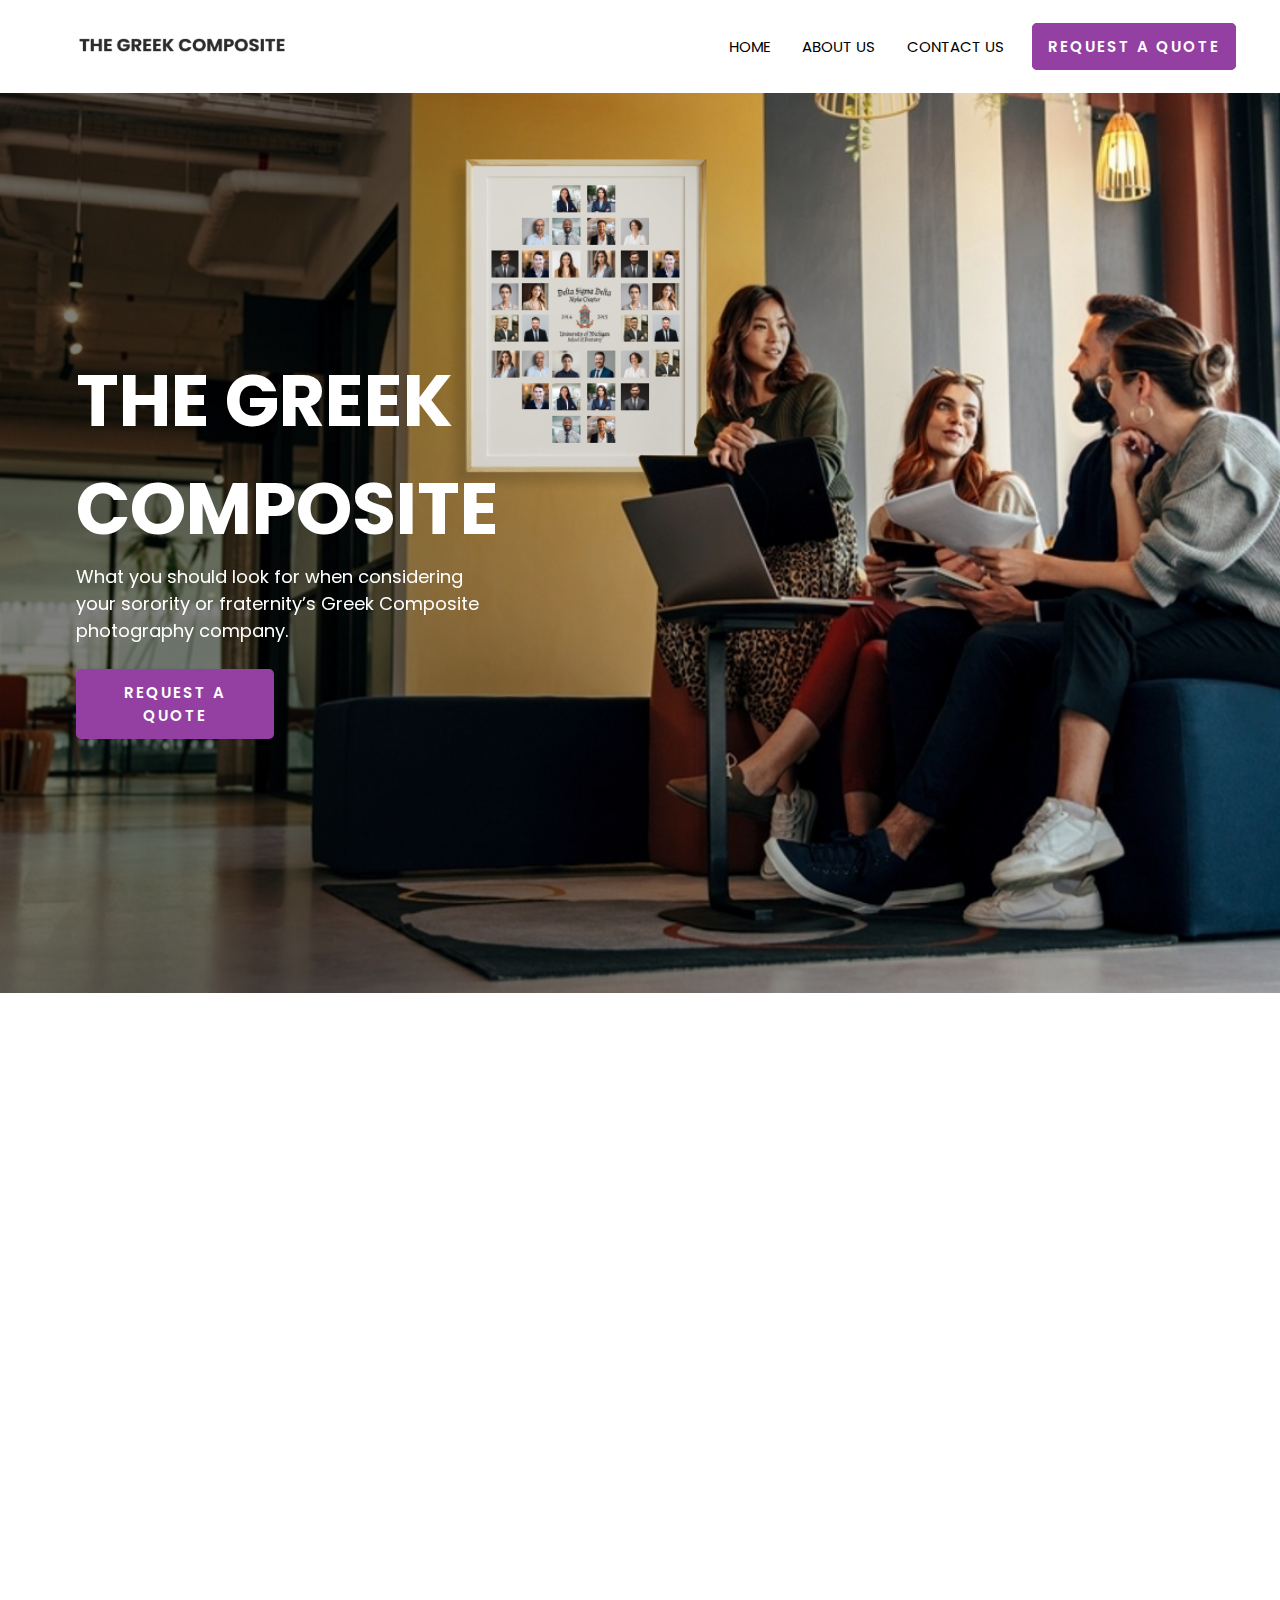
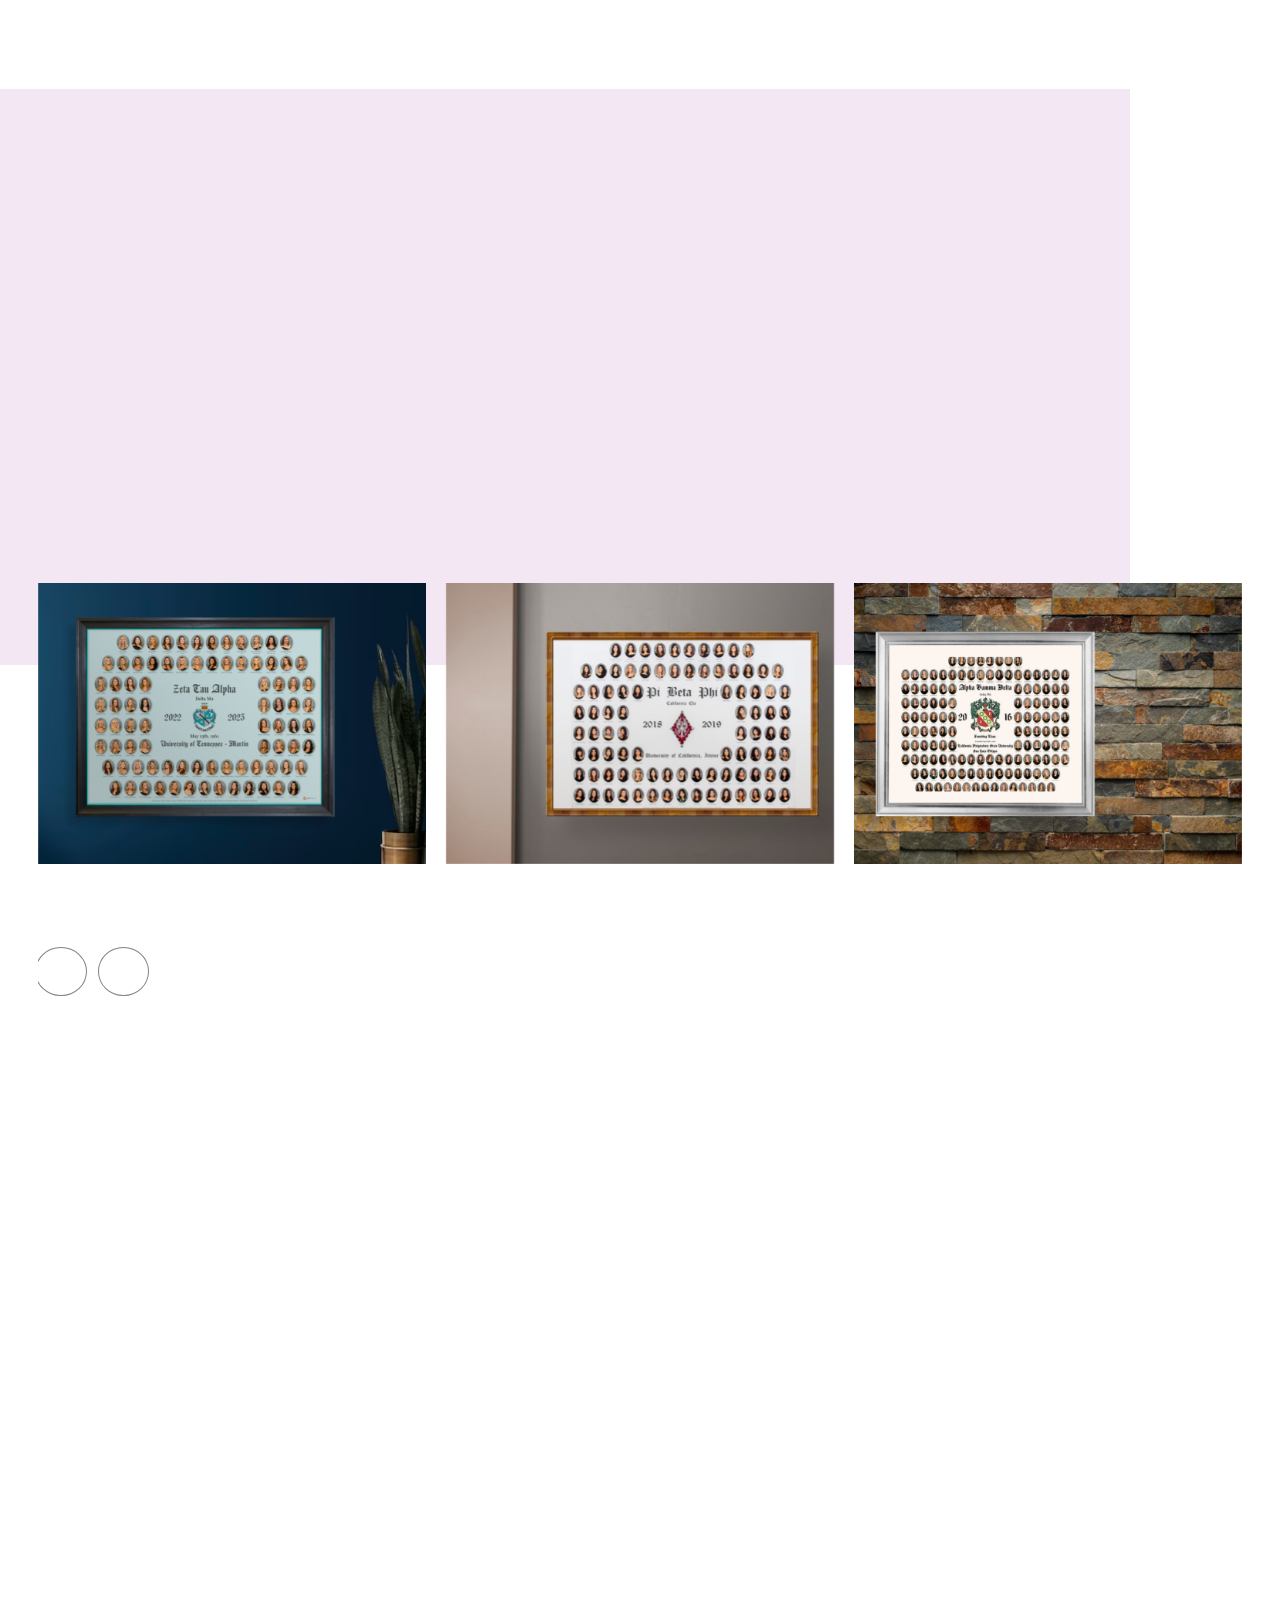
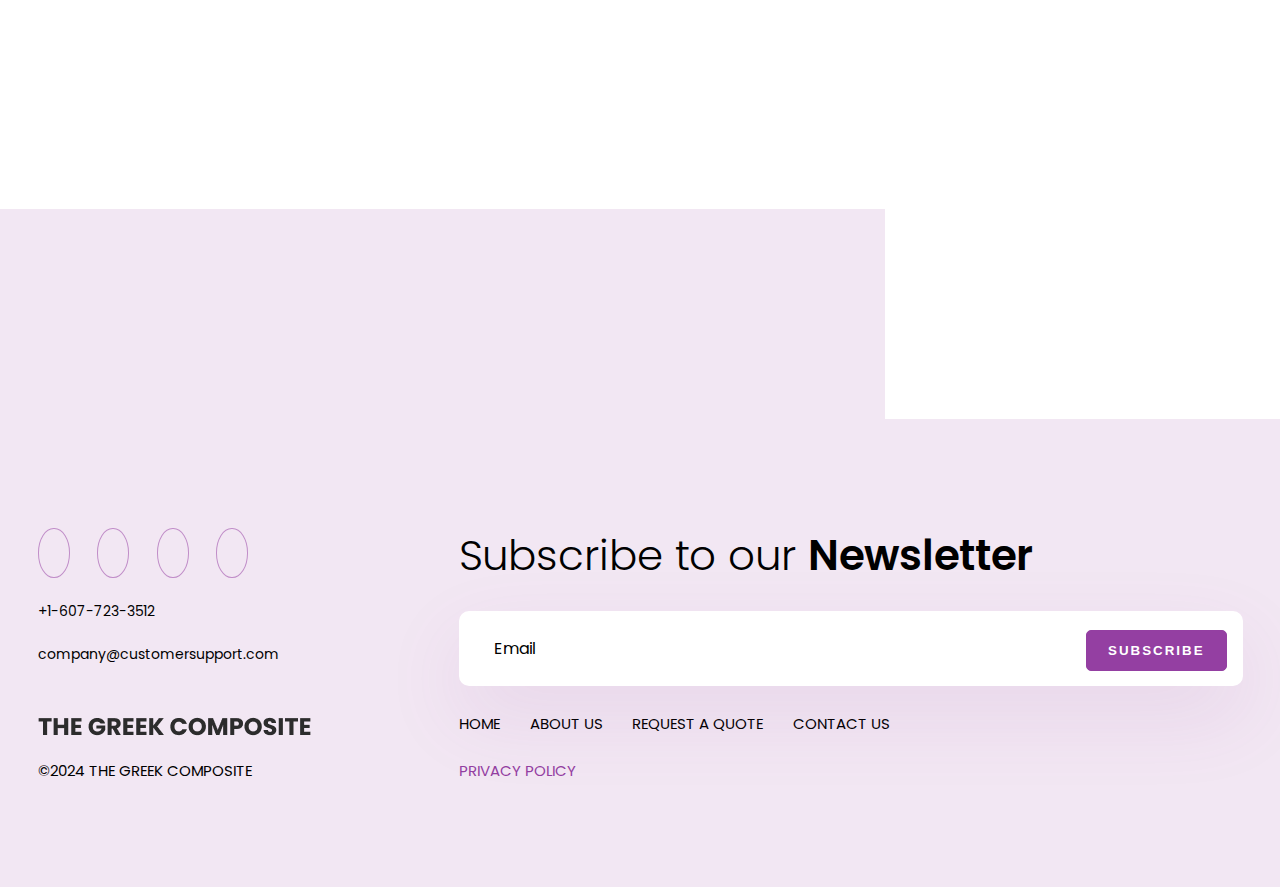
<file: index.html>
<!DOCTYPE html>
<html lang="en">
  <head>
    <!-- meta info -->
    <meta charset="UTF-8" />
    <meta name="viewport" content="width=device-width, initial-scale=1.0" />
    <meta name="description" content="photgraphy related website" />
    <!-- title  -->
    <title>The Greek Composite</title>
    <!-- CSS link  -->
    <link rel="stylesheet" href="./CSS/style.css" />
    <!-- Responsive CSS link  -->
    <link rel="stylesheet" href="./CSS/responsive.css" />
    <!-- font awesome CDN  -->
    <link
      rel="stylesheet"
      href="https://cdnjs.cloudflare.com/ajax/libs/font-awesome/6.6.0/css/all.min.css"
      integrity="sha512-Kc323vGBEqzTmouAECnVceyQqyqdsSiqLQISBL29aUW4U/M7pSPA/gEUZQqv1cwx4OnYxTxve5UMg5GT6L4JJg=="
      crossorigin="anonymous"
      referrerpolicy="no-referrer"
    />
    <!-- Google fonts CDN  -->
    <link rel="preconnect" href="https://fonts.googleapis.com" />
    <link rel="preconnect" href="https://fonts.gstatic.com" crossorigin />
    <link
      href="https://fonts.googleapis.com/css2?family=Poppins:ital,wght@0,100;0,200;0,300;0,400;0,500;0,600;0,700;0,800;0,900;1,100;1,200;1,300;1,400;1,500;1,600;1,700;1,800;1,900&display=swap"
      rel="stylesheet"
    />
    <!-- AOS CSS  -->
    <link href="https://unpkg.com/aos@2.3.1/dist/aos.css" rel="stylesheet" />
    <!-- Link Swiper's CSS -->
    <link
      rel="stylesheet"
      href="https://cdn.jsdelivr.net/npm/swiper@11/swiper-bundle.min.css"
    />
  </head>
  <body>
    <!-- header  -->
    <header>
      <nav class="navbar">
        <div class="container">
          <div class="logo">
            <a href="#"><img src="./IMG/logo.png" alt="logo" /></a>
          </div>
          <div class="nav-menu">
            <ul>
              <li><a href="./index.html">Home</a></li>
              <li><a href="./about.html">About us</a></li>
              <li><a href="./contact.html">Contact us</a></li>
            </ul>
          </div>
          <div class="button">
            <a href="./request-quote.html">Request a quote</a>
            <i class="icon fa-solid fa-bars"></i>
          </div>
        </div>
      </nav>
    </header>
    <!-- main  -->
    <main>
      <!-- Hero section  -->
      <section class="banner">
        <div class="container">
          <div class="row">
            <h1 data-aos="zoom-out">The greek composite</h1>
            <p data-aos="zoom-in">
              What you should look for when considering your sorority or
              fraternity’s Greek Composite photography company.
            </p>
            <a href="#" data-aos="fade-up">Request a quote</a>
          </div>
        </div>
      </section>
      <!-- Book now section  -->
      <section class="book-now">
        <div class="container">
          <div class="row">
            <div class="row-img" data-aos="fade-right">
              <img src="./IMG/book-img.png" alt="book-img" />
            </div>
            <div class="row-content">
              <h2 data-aos="zoom-in">
                Here's how we <span>make your board so beautiful</span>
              </h2>
              <p data-aos="zoom-out">
                Lorem ipsum dolor sit amet, consectetur adipiscing elit. Proin
                imperdiet eget enim et accumsan. Praesent eu leo ex. Suspendisse
                eu turpis a ligula faucibus mattis.
              </p>
              <p data-aos="zoom-out">
                Morbi sollicitudin libero vitae sem sollicitudin aliquet eu
                porttitor ipsum. Ut lacinia dui a porta efficitur. Vivamus
                dictum interdum mattis.
              </p>
              <a href="#" data-aos="zoom-in">Book now</a>
            </div>
          </div>
        </div>
      </section>
      <!-- book now 1 section  -->
      <section class="book-now-1">
        <div class="container">
          <div class="row">
            <h2 data-aos="fade-right">
              We keep you smiling by <span>including everything</span>
            </h2>
            <p data-aos="zoom-out">
              Lorem ipsum dolor sit amet, consectetur adipiscing elit. Proin
              imperdiet eget enim et accumsan. Praesent eu leo ex. Suspendisse
              eu turpis a ligula faucibus mattis.
            </p>
            <p data-aos="zoom-in">
              Morbi sollicitudin libero vitae sem sollicitudin aliquet eu
              porttitor ipsum. Ut lacinia dui a porta efficitur. Vivamus dictum
              interdum mattis.
            </p>
            <a href="#" data-aos="fade-up">Book now</a>
            <div class="row-swiper">
              <!-- Swiper  -->
              <div class="swiper mySwiper">
                <div class="swiper-wrapper">
                  <div class="swiper-slide">
                    <img src="./IMG/swiper-img-1.png" alt="swiper-img-1" />
                  </div>
                  <div class="swiper-slide">
                    <img src="./IMG/swiper-img-2.png" alt="swiper-img-2" />
                  </div>
                  <div class="swiper-slide">
                    <img src="./IMG/swiper-img-3.png" alt="swiper-img-3" />
                  </div>
                  <div class="swiper-slide">
                    <img src="./IMG/swiper-img-1.png" alt="swiper-img-1" />
                  </div>
                  <div class="swiper-slide">
                    <img src="./IMG/swiper-img-2.png" alt="swiper-img-2" />
                  </div>
                  <div class="swiper-slide">
                    <img src="./IMG/swiper-img-3.png" alt="swiper-img-3" />
                  </div>
                  <div class="swiper-slide">
                    <img src="./IMG/swiper-img-1.png" alt="swiper-img-1" />
                  </div>
                  <div class="swiper-slide">
                    <img src="./IMG/swiper-img-2.png" alt="swiper-img-2" />
                  </div>
                  <div class="swiper-slide">
                    <img src="./IMG/swiper-img-3.png" alt="swiper-img-3" />
                  </div>
                </div>
                <div class="swiper-button-next"></div>
                <div class="swiper-button-prev"></div>
              </div>
            </div>
          </div>
        </div>
      </section>
      <!-- Services section  -->
      <section class="services" id="about">
        <div class="container">
          <div class="row">
            <div class="row-head">
              <h2 data-aos="fade-left">
                We provide all the elements
                <span data-aos="fade-up">for a great composite</span>
              </h2>
            </div>
            <div class="row-content">
              <div class="card" data-aos="zoom-in">
                <figure>
                  <img src="./IMG/card-img-1.png" alt="card-img-1" />
                </figure>
                <div class="line"></div>
                <h3>Specialist</h3>
                <p>Professional portrait photographer</p>
              </div>
              <div class="card" data-aos="zoom-out">
                <figure>
                  <img src="./IMG/card-img-2.png" alt="card-img-2" />
                </figure>
                <div class="line"></div>
                <h3>Time</h3>
                <p>Up to 3 days of shooting</p>
              </div>
              <div class="card" data-aos="zoom-in">
                <figure>
                  <img src="./IMG/card-img-3.png" alt="card-img-3" />
                </figure>
                <div class="line"></div>
                <h3>Prints</h3>
                <p>11"x14" print copies for each member</p>
              </div>
              <div class="card" data-aos="zoom-out">
                <figure>
                  <img src="./IMG/card-img-4.png" alt="card-img-4" />
                </figure>
                <div class="line"></div>
                <h3>Fast track</h3>
                <p>Delivery in as little 4 weeks</p>
              </div>
              <div class="card" data-aos="zoom-in">
                <figure>
                  <img src="./IMG/card-img-5.png" alt="card-img-5" />
                </figure>
                <div class="line"></div>
                <h3>Hang it up</h3>
                <p>Arrives complete, framed, hang</p>
              </div>
            </div>
          </div>
        </div>
      </section>
      <!-- book now 2 section   -->
      <section class="book-now-2">
        <div class="container">
          <div class="row">
            <div class="card" id="card-1" data-aos="fade-down-right">
              <div class="card-content">
                <h2>Composite builder</h2>
                <p>
                  Lorem ipsum dolor sit amet, consectetur adipiscing elit. Proin
                  imperdiet eget enim et
                </p>
                <a href="#">Book now</a>
              </div>
            </div>
            <div class="card" id="card-2" data-aos="fade-up-left">
              <div class="card-content">
                <h2>Request free samples</h2>
                <p>
                  Lorem ipsum dolor sit amet, consectetur adipiscing elit. Proin
                  imperdiet eget enim et
                </p>
                <a href="#">Book now</a>
              </div>
            </div>
          </div>
        </div>
      </section>
    </main>
    <!-- footer  -->
    <footer>
      <div class="footer">
        <div class="container">
          <div class="row">
            <div class="row-left">
              <div class="contact">
                <ul>
                  <li>
                    <a href="https://www.instagram.com/"
                      ><i class="fa-brands fa-instagram"></i
                    ></a>
                  </li>
                  <li>
                    <a href="https://www.facebook.com/"
                      ><i class="fa-brands fa-facebook-f"></i
                    ></a>
                  </li>
                  <li>
                    <a href="https://www.youtube.com/"
                      ><i class="fa-brands fa-youtube"></i
                    ></a>
                  </li>
                  <li>
                    <a href="https://www.x.com/"
                      ><i class="fa-brands fa-x-twitter"></i
                    ></a>
                  </li>
                </ul>
                <a href="tel:+1-607-723-3512"
                  ><i class="fa-solid fa-phone"></i> +1-607-723-3512</a
                >
                <a href="mailto:company@customersupport.com"
                  ><i class="fa-regular fa-envelope"></i>
                  company@customersupport.com</a
                >
              </div>
              <div class="content">
                <div class="logo">
                  <a href="#"><img src="./IMG/logo.png" alt="logo" /></a>
                </div>
                <p>&copy;2024 THE GREEK COMPOSITE</p>
              </div>
            </div>
            <div class="row-right">
              <p class="head">Subscribe to our <span>Newsletter</span></p>
              <form name="RegForm" onsubmit="return validateForm()">
                <i class="fa-regular fa-envelope"></i>
                <input type="email" placeholder="Email" id="email" name="EMail"/>
                <span id="email-error" class="email-error-message"></span>
                <input type="submit" value="SUBSCRIBE" />
              </form>
              <ul>
                <li><a href="./index.html">Home</a></li>
                <li><a href="./about.html">About us</a></li>
                <li><a href="./request-quote.html">Request a quote</a></li>
                <li><a href="./contact.html">Contact us</a></li>
              </ul>
              <a href="#" class="policy-btn">Privacy policy</a>
            </div>
          </div>
        </div>
      </div>
    </footer>

    <!-- AOS js  -->
    <script src="https://unpkg.com/aos@2.3.1/dist/aos.js"></script>

    <!-- Initialize AOS  -->
    <script>
      AOS.init();
    </script>

    <!-- Jquery CDN  -->
    <script
      src="https://cdnjs.cloudflare.com/ajax/libs/jquery/3.7.1/jquery.min.js"
      integrity="sha512-v2CJ7UaYy4JwqLDIrZUI/4hqeoQieOmAZNXBeQyjo21dadnwR+8ZaIJVT8EE2iyI61OV8e6M8PP2/4hpQINQ/g=="
      crossorigin="anonymous"
      referrerpolicy="no-referrer"
    ></script>

    <!-- Jquery link  -->
    <script src="./JS/script.jquery.js"></script>

    <!-- Swiper JS -->
    <script src="https://cdn.jsdelivr.net/npm/swiper@11/swiper-bundle.min.js"></script>

    <!-- Initialize Swiper -->
    <script>
      var swiper = new Swiper(".mySwiper", {
        slidesPerView: 3,
        spaceBetween: 20,
        autoplay: {
          delay: 2500,
          disableOnInteraction: false,
        },
        loop: true,
        navigation: {
          nextEl: ".swiper-button-next",
          prevEl: ".swiper-button-prev",
        },
        breakpoints: {
        1199:{
          slidesPerView: 3,
          spaceBetween: 20,
        },
        1024:{
          slidesPerView: 3,
          spaceBetween: 20,
        },
        992:{
          slidesPerView: 3,
          spaceBetween: 20,
        },
        767: {
          slidesPerView: 2,
          spaceBetween: 20,
        },
        576: {
          slidesPerView: 1.5,
          spaceBetween: 40,
        },
        481: {
          slidesPerView: 1,
          spaceBetween: 50,
        },
        351:{
          slidesPerView: 1,
          spaceBetween: 50,
        },
        350:{
          slidesPerView: 1,
          spaceBetween: 50,
        },
      },
      });
    </script>

    <!-- Footer email validation  -->
    <script>
      function validateForm(){
        const email = document.getElementById("email").value;
        const emailError = document.getElementById("email-error");

        emailError.textContent = "";

        let isValid = true;

        if (email === "" || !email.includes("@")) {
          emailError.textContent =
            "*Please enter a valid email address.";
          isValid = false;
        }

        return isValid;
      }
    </script>
  </body>
</html>
</file>
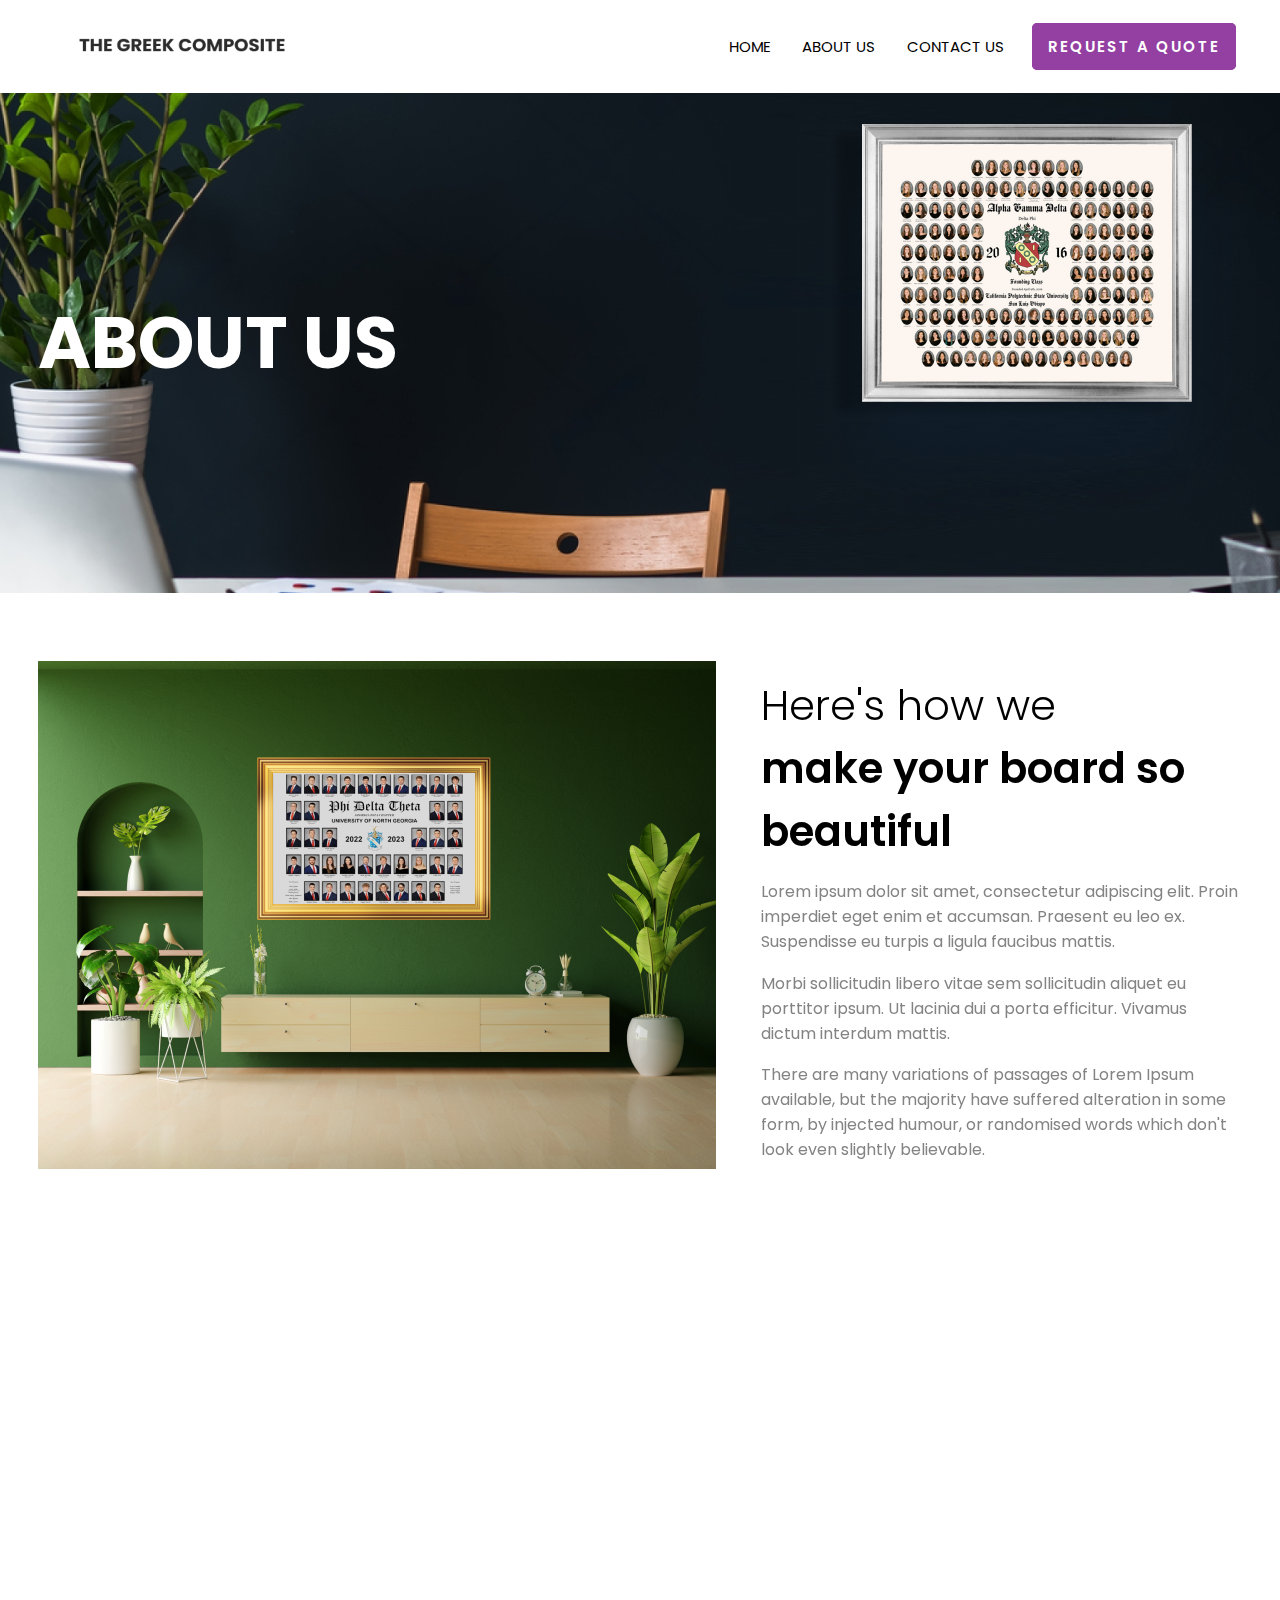
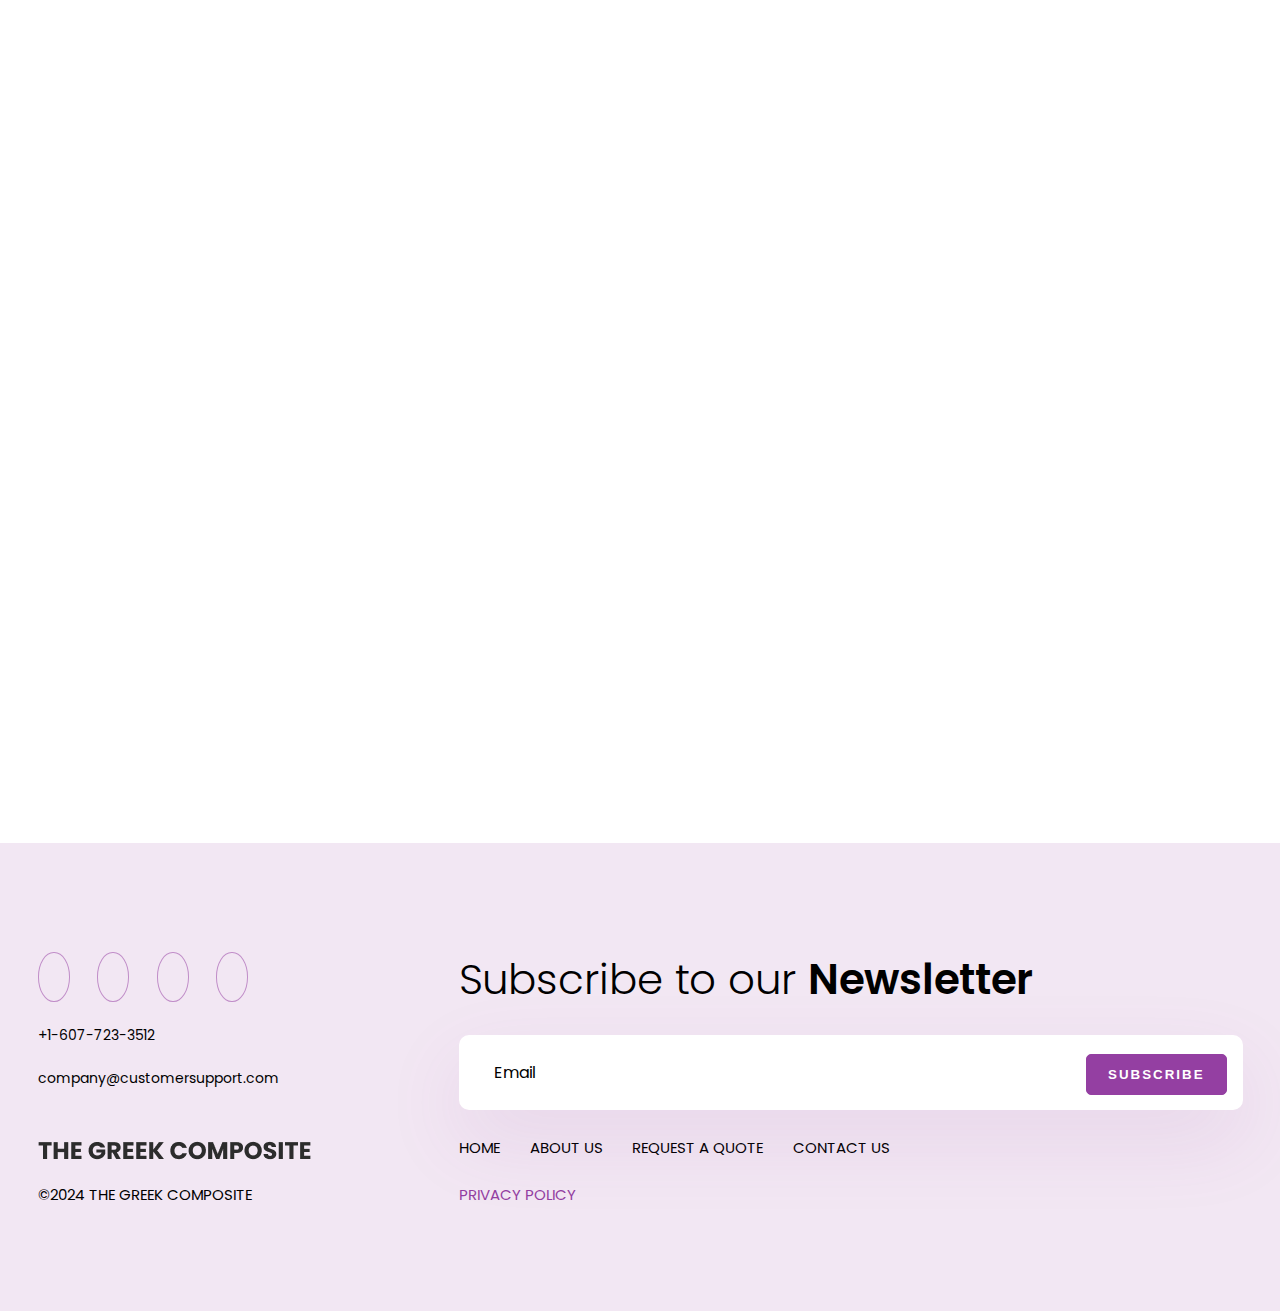
<file: about.html>
<!DOCTYPE html>
<html lang="en">
  <head>
    <!-- meta info -->
    <meta charset="UTF-8" />
    <meta name="viewport" content="width=device-width, initial-scale=1.0" />
    <meta name="description" content="photgraphy related website" />
    <!-- title  -->
    <title>The Greek Composite</title>
    <!-- CSS link  -->
    <link rel="stylesheet" href="./CSS/style.css" />
    <!-- Responsive CSS link  -->
    <link rel="stylesheet" href="./CSS/responsive.css" />
    <!-- about page CSS link  -->
    <link rel="stylesheet" href="./CSS/about.style.css" />
    <!-- about page responsive CSS link  -->
    <link rel="stylesheet" href="./CSS/about.responsive.css">
    <!-- font awesome CDN  -->
    <link
      rel="stylesheet"
      href="https://cdnjs.cloudflare.com/ajax/libs/font-awesome/6.6.0/css/all.min.css"
      integrity="sha512-Kc323vGBEqzTmouAECnVceyQqyqdsSiqLQISBL29aUW4U/M7pSPA/gEUZQqv1cwx4OnYxTxve5UMg5GT6L4JJg=="
      crossorigin="anonymous"
      referrerpolicy="no-referrer"
    />
    <!-- Google fonts CDN  -->
    <link rel="preconnect" href="https://fonts.googleapis.com" />
    <link rel="preconnect" href="https://fonts.gstatic.com" crossorigin />
    <link
      href="https://fonts.googleapis.com/css2?family=Poppins:ital,wght@0,100;0,200;0,300;0,400;0,500;0,600;0,700;0,800;0,900;1,100;1,200;1,300;1,400;1,500;1,600;1,700;1,800;1,900&display=swap"
      rel="stylesheet"
    />
    <!-- AOS CSS  -->
    <link href="https://unpkg.com/aos@2.3.1/dist/aos.css" rel="stylesheet" />
  </head>
  <body>
    <!-- header  -->
    <header>
      <nav class="navbar">
        <div class="container">
          <div class="logo">
            <a href="#"><img src="./IMG/logo.png" alt="logo" /></a>
          </div>
          <div class="nav-menu">
            <ul>
              <li><a href="./index.html">Home</a></li>
              <li><a href="./about.html">About us</a></li>
              <li><a href="./contact.html">Contact us</a></li>
            </ul>
          </div>
          <div class="button">
            <a href="./request-quote.html">Request a quote</a>
            <i class="icon fa-solid fa-bars"></i>
          </div>
        </div>
      </nav>
    </header>
    <!-- main  -->
    <main>
      <!-- About banner  -->
      <section class="about-banner">
        <div class="container">
          <div class="row">
            <h1 data-aos="zoom-out">About us</h1>
          </div>
        </div>
      </section>
      <!-- about content section 1 -->
      <section class="content-1">
        <div class="container">
          <div class="row">
            <div class="row-img" data-aos="zoom-out-right">
              <img src="./IMG/content-img-1.png" alt="content-img-1" />
            </div>
            <div class="content" data-aos="zoom-out-left">
              <h2>Here's how we <span>make your board so beautiful</span></h2>
              <p>
                Lorem ipsum dolor sit amet, consectetur adipiscing elit. Proin
                imperdiet eget enim et accumsan. Praesent eu leo ex. Suspendisse
                eu turpis a ligula faucibus mattis.
              </p>
              <p>
                Morbi sollicitudin libero vitae sem sollicitudin aliquet eu
                porttitor ipsum. Ut lacinia dui a porta efficitur. Vivamus
                dictum interdum mattis.
              </p>
              <p>
                There are many variations of passages of Lorem Ipsum available,
                but the majority have suffered alteration in some form, by
                injected humour, or randomised words which don't look even
                slightly believable.
              </p>
            </div>
          </div>
        </div>
      </section>
      <!-- about content section 2 -->
      <section class="content-2">
        <div class="container">
          <div class="row">
            <div class="row-img" data-aos="zoom-out-left">
              <img src="./IMG/content-img-2.png" alt="content-img-2" />
            </div>
            <div class="content" data-aos="zoom-out-right">
              <h2>
                Cities of the word in
                <span>classical literature undoubtable source</span>
              </h2>
              <p>
                Lorem Ipsum is simply dummy text of the printing and typesetting
                industry. Lorem Ipsum has been the industry's standard dummy
                text ever since the 1500s, when an unknown printer took a galley
                of type and scrambled it to make a type specimen book
              </p>
              <p>
                It uses a dictionary of over 200 Latin words, combined with a
                handful of model sentence structures, to generate Lorem Ipsum
                which looks reasonable. The generated Lorem Ipsum is therefore
                always free from repetition, injected humour, or
                non-characteristic words etc.
              </p>
            </div>
          </div>
        </div>
      </section>
      <!-- about content section 3 -->
      <section class="content-3">
        <div class="container">
          <div class="row">
            <div class="row-img" data-aos="zoom-out-right">
              <img src="./IMG/content-img-3.png" alt="content-img-3" />
            </div>
            <div class="content" data-aos="zoom-out-left">
              <h2>Morbi sollicitudin <span>libero vitae</span></h2>
              <p>
                Lorem ipsum dolor sit amet, consectetur adipiscing elit. Proin
                imperdiet eget enim et accumsan. Praesent eu leo ex. Suspendisse
                eu turpis a ligula faucibus mattis.
              </p>
              <p>
                Morbi sollicitudin libero vitae sem sollicitudin aliquet eu
                porttitor ipsum. Ut lacinia dui a porta efficitur. Vivamus
                dictum interdum mattis.
              </p>
              <p>
                There are many variations of passages of Lorem Ipsum available,
                but the majority have suffered alteration in some form, by
                injected humour, or randomised words which don't look even
                slightly believable.
              </p>
            </div>
          </div>
        </div>
      </section>
    </main>
    <!-- footer  -->
    <footer>
      <div class="footer">
        <div class="container">
          <div class="row">
            <div class="row-left">
              <div class="contact">
                <ul>
                  <li>
                    <a href="https://www.instagram.com/"
                      ><i class="fa-brands fa-instagram"></i
                    ></a>
                  </li>
                  <li>
                    <a href="https://www.facebook.com/"
                      ><i class="fa-brands fa-facebook-f"></i
                    ></a>
                  </li>
                  <li>
                    <a href="https://www.youtube.com/"
                      ><i class="fa-brands fa-youtube"></i
                    ></a>
                  </li>
                  <li>
                    <a href="https://www.x.com/"
                      ><i class="fa-brands fa-x-twitter"></i
                    ></a>
                  </li>
                </ul>
                <a href="tel:+1-607-723-3512"
                  ><i class="fa-solid fa-phone"></i> +1-607-723-3512</a
                >
                <a href="mailto:company@customersupport.com"
                  ><i class="fa-regular fa-envelope"></i>
                  company@customersupport.com</a
                >
              </div>
              <div class="content">
                <div class="logo">
                  <a href="#"><img src="./IMG/logo.png" alt="logo" /></a>
                </div>
                <p>&copy;2024 THE GREEK COMPOSITE</p>
              </div>
            </div>
            <div class="row-right">
              <p class="head">Subscribe to our <span>Newsletter</span></p>
              <form name="RegForm" onsubmit="return validateForm()">
                <i class="fa-regular fa-envelope"></i>
                <input type="email" id="email" name="EMail" placeholder="Email" />
                <span id="email-error" class="email-error-message"></span>
                <input type="submit" value="SUBSCRIBE" />
              </form>
              <ul>
                <li><a href="./index.html">Home</a></li>
                <li><a href="./about.html">About us</a></li>
                <li><a href="./request-quote.html">Request a quote</a></li>
                <li><a href="./contact.html">Contact us</a></li>
              </ul>
              <a href="#" class="policy-btn">Privacy policy</a>
            </div>
          </div>
        </div>
      </div>
    </footer>

    <!-- AOS js  -->
    <script src="https://unpkg.com/aos@2.3.1/dist/aos.js"></script>

    <!-- Initialize AOS  -->
    <script>
      AOS.init();
    </script>

    <!-- Jquery CDN  -->
    <script
      src="https://cdnjs.cloudflare.com/ajax/libs/jquery/3.7.1/jquery.min.js"
      integrity="sha512-v2CJ7UaYy4JwqLDIrZUI/4hqeoQieOmAZNXBeQyjo21dadnwR+8ZaIJVT8EE2iyI61OV8e6M8PP2/4hpQINQ/g=="
      crossorigin="anonymous"
      referrerpolicy="no-referrer"
    ></script>

    <!-- Jquery link  -->
    <script src="./JS/script.jquery.js"></script>

    <!-- Footer email validation  -->
    <script>
      function validateForm(){
        const email = document.getElementById("email").value;
        const emailError = document.getElementById("email-error");

        emailError.textContent = "";

        let isValid = true;

        if (email === "" || !email.includes("@")) {
          emailError.textContent =
            "*Please enter a valid email address.";
          isValid = false;
        }

        return isValid;
      }
    </script>
  </body>
</html>
</file>
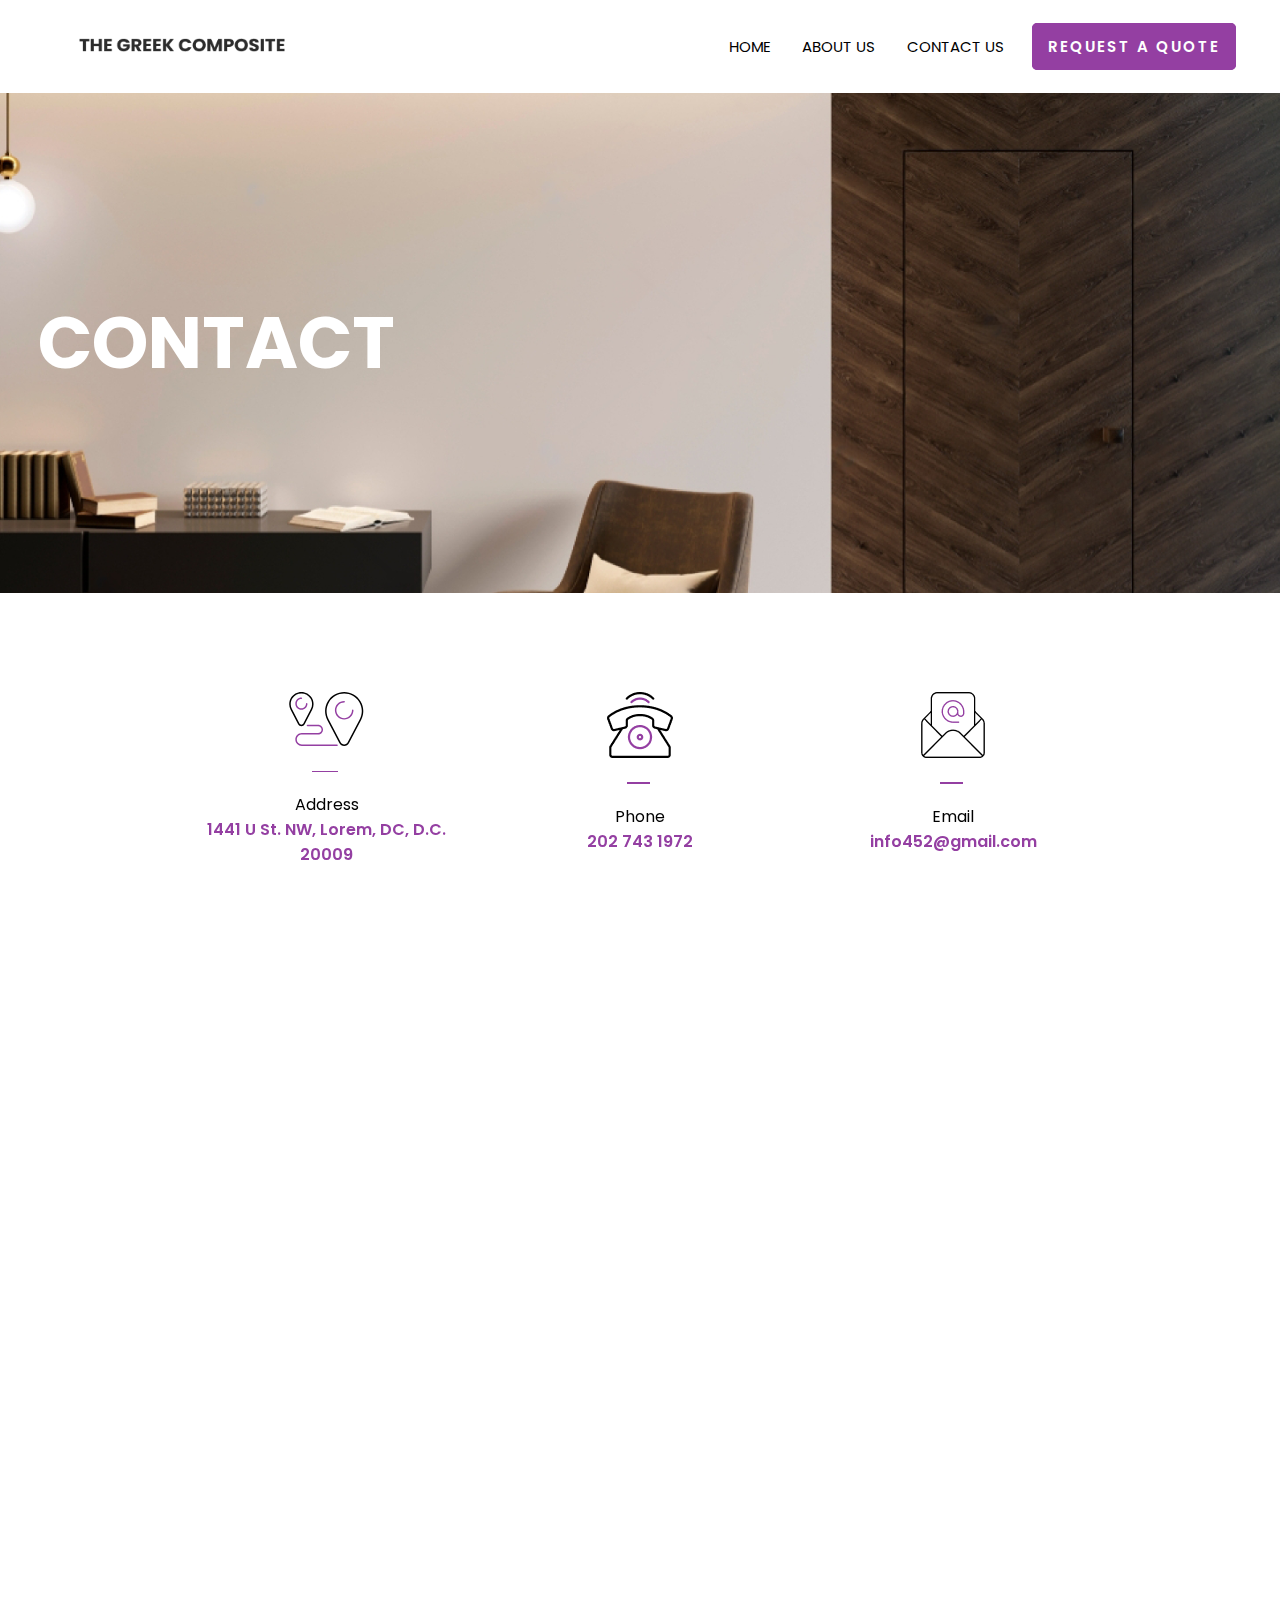
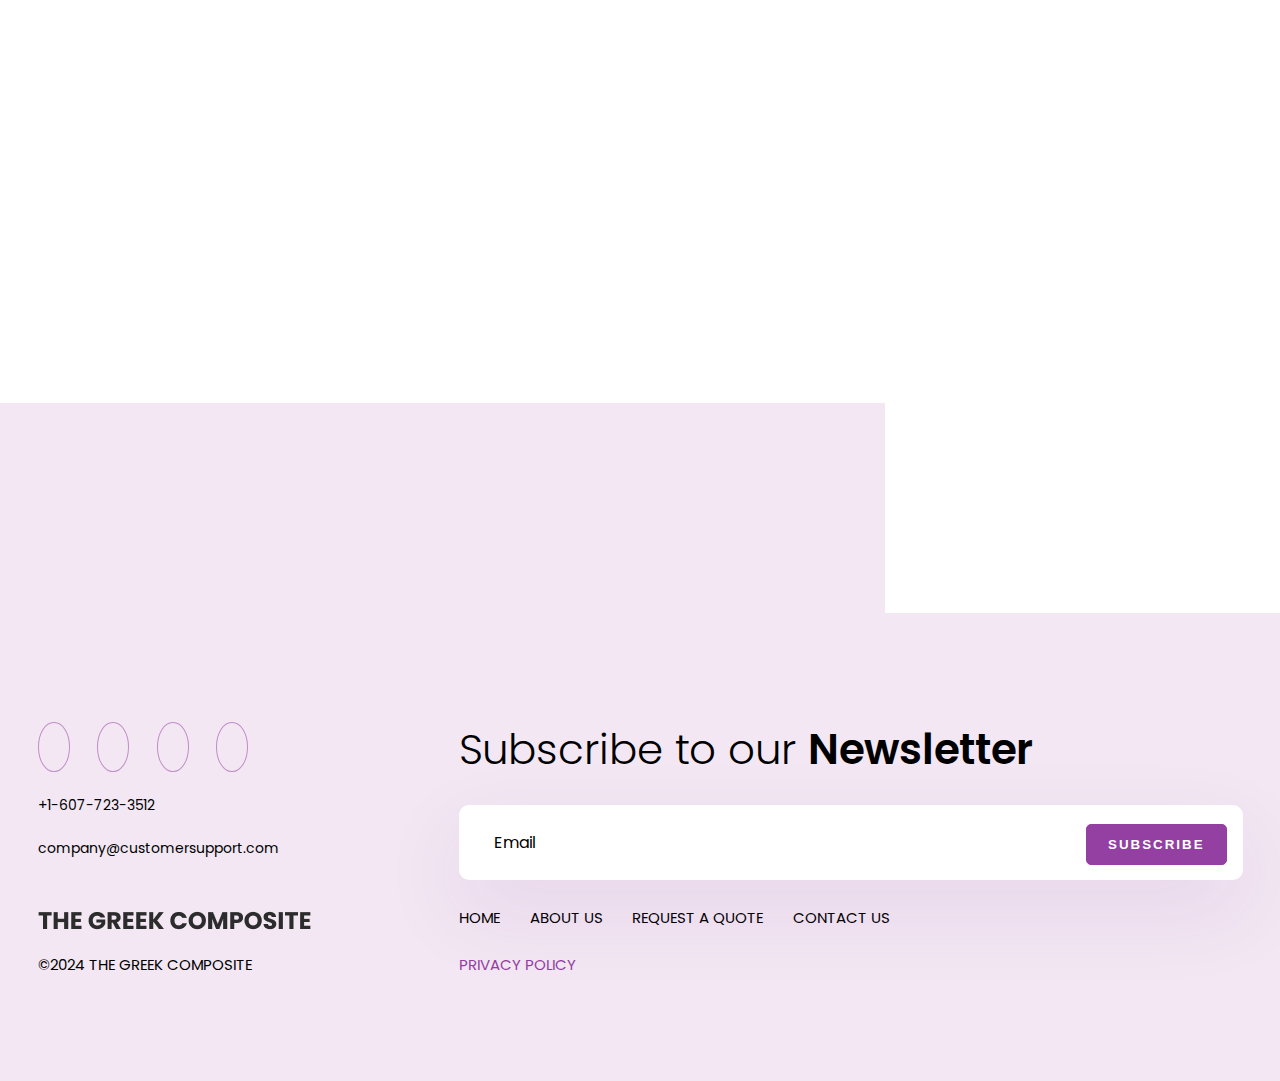
<file: contact.html>
<!DOCTYPE html>
<html lang="en">
  <head>
    <!-- meta info -->
    <meta charset="UTF-8" />
    <meta name="viewport" content="width=device-width, initial-scale=1.0" />
    <meta name="description" content="photgraphy related website" />
    <!-- title  -->
    <title>The Greek Composite</title>
    <!-- CSS link  -->
    <link rel="stylesheet" href="./CSS/style.css" />
    <!-- contact page CSS link  -->
    <link rel="stylesheet" href="./CSS/contact.style.css" />
    <!-- Responsive CSS link  -->
    <link rel="stylesheet" href="./CSS/responsive.css" />
    <!-- contact page responsive CSS link  -->
    <link rel="stylesheet" href="./CSS/contact.responsive.css" />
    <!-- font awesome CDN  -->
    <link
      rel="stylesheet"
      href="https://cdnjs.cloudflare.com/ajax/libs/font-awesome/6.6.0/css/all.min.css"
      integrity="sha512-Kc323vGBEqzTmouAECnVceyQqyqdsSiqLQISBL29aUW4U/M7pSPA/gEUZQqv1cwx4OnYxTxve5UMg5GT6L4JJg=="
      crossorigin="anonymous"
      referrerpolicy="no-referrer"
    />
    <!-- Google fonts CDN  -->
    <link rel="preconnect" href="https://fonts.googleapis.com" />
    <link rel="preconnect" href="https://fonts.gstatic.com" crossorigin />
    <link
      href="https://fonts.googleapis.com/css2?family=Poppins:ital,wght@0,100;0,200;0,300;0,400;0,500;0,600;0,700;0,800;0,900;1,100;1,200;1,300;1,400;1,500;1,600;1,700;1,800;1,900&display=swap"
      rel="stylesheet"
    />
    <!-- AOS CSS  -->
    <link href="https://unpkg.com/aos@2.3.1/dist/aos.css" rel="stylesheet" />
  </head>
  <body>
    <!-- header  -->
    <header>
      <nav class="navbar">
        <div class="container">
          <div class="logo">
            <a href="#"><img src="./IMG/logo.png" alt="logo" /></a>
          </div>
          <div class="nav-menu">
            <ul>
              <li><a href="./index.html">Home</a></li>
              <li><a href="./about.html">About us</a></li>
              <li><a href="./contact.html">Contact us</a></li>
            </ul>
          </div>
          <div class="button">
            <a href="./request-quote.html">Request a quote</a>
            <i class="icon fa-solid fa-bars"></i>
          </div>
        </div>
      </nav>
    </header>
    <!-- main  -->
    <main>
      <!-- Contact banner  -->
      <section class="contact-banner">
        <div class="container">
          <div class="row">
            <h1 data-aos="zoom-out">Contact</h1>
          </div>
        </div>
      </section>
      <!-- Contact button section  -->
      <section class="contact-btn">
        <div class="container">
          <div class="row">
            <div class="card" data-aos="fade-up">
              <figure>
                <img src="./IMG/address.svg" alt="address" />
              </figure>
              <h2>Address</h2>
              <a href="#">1441 U St. NW, Lorem, DC, D.C. 20009</a>
            </div>
            <div class="card" data-aos="fade-down">
              <figure>
                <img src="./IMG/phone.png" alt="phone" />
              </figure>
              <h2>Phone</h2>
              <a href="tel:202 743 1972">202 743 1972</a>
            </div>
            <div class="card" data-aos="fade-up">
              <figure>
                <img src="./IMG/email.png" alt="email" />
              </figure>
              <h2>Email</h2>
              <a href="mailto:info452@gmail.com">info452@gmail.com</a>
            </div>
          </div>
        </div>
      </section>
      <!-- contact form section  -->
      <section class="contact-form">
        <div class="container">
          <div class="row">
            <h2 data-aos="fade-right">Get in touch</h2>
            <div class="form-content" >
              <form name="RegForm" onsubmit="return validateForm()">
                <p class="name">
                  <input type="text" id="name" name="Name" placeholder="Name" data-aos="fade-up-left"/>
                  <span id="name-error" class="error-message"></span>
                </p>
                <p class="phone-email">
                  <span class="content">
                    <input type="number" id="phone" name="Phone" placeholder="Phone" data-aos="fade-up-right"/>
                    <span id="phone-error" class="error-message"></span>
                  </span>
                  <span class="content">
                    <input type="email" id="email" name="EMail" placeholder="Email" data-aos="fade-up-left"/>
                    <span id="email-error" class="error-message"></span>
                  </span>
                </p>
                <p class="org-msg-submit">
                  <input type="text" placeholder="Organization" data-aos="fade-up-right"/>
                  <textarea placeholder="Message..." data-aos="fade-up-left"></textarea>
                  <input type="submit" name="submit" value="Submit" onclick="showToast(sucessMsg)" data-aos="fade-up-right"/>
                </p>
              </form>
            </div>
          </div>
        </div>
      </section>
      <!-- book now 2 section   -->
      <section class="book-now-2">
        <div class="container">
          <div class="row">
            <div class="card" id="card-1" data-aos="fade-down-right">
              <div class="card-content">
                <h2>Composite builder</h2>
                <p>
                  Lorem ipsum dolor sit amet, consectetur adipiscing elit. Proin
                  imperdiet eget enim et
                </p>
                <a href="#">Book now</a>
              </div>
            </div>
            <div class="card" id="card-2" data-aos="fade-up-left">
              <div class="card-content">
                <h2>Request free samples</h2>
                <p>
                  Lorem ipsum dolor sit amet, consectetur adipiscing elit. Proin
                  imperdiet eget enim et
                </p>
                <a href="#">Book now</a>
              </div>
            </div>
          </div>
        </div>
      </section>
    </main>
    <!-- footer  -->
    <footer>
      <div class="footer">
        <div class="container">
          <div class="row">
            <div class="row-left">
              <div class="contact">
                <ul>
                  <li>
                    <a href="https://www.instagram.com/"
                      ><i class="fa-brands fa-instagram"></i
                    ></a>
                  </li>
                  <li>
                    <a href="https://www.facebook.com/"
                      ><i class="fa-brands fa-facebook-f"></i
                    ></a>
                  </li>
                  <li>
                    <a href="https://www.youtube.com/"
                      ><i class="fa-brands fa-youtube"></i
                    ></a>
                  </li>
                  <li>
                    <a href="https://www.x.com/"
                      ><i class="fa-brands fa-x-twitter"></i
                    ></a>
                  </li>
                </ul>
                <a href="tel:+1-607-723-3512"
                  ><i class="fa-solid fa-phone"></i> +1-607-723-3512</a
                >
                <a href="mailto:company@customersupport.com"
                  ><i class="fa-regular fa-envelope"></i>
                  company@customersupport.com</a
                >
              </div>
              <div class="content">
                <div class="logo">
                  <a href="#"><img src="./IMG/logo.png" alt="logo" /></a>
                </div>
                <p>&copy;2024 THE GREEK COMPOSITE</p>
              </div>
            </div>
            <div class="row-right">
              <p class="head">Subscribe to our <span>Newsletter</span></p>
              <form name="RegForm" onsubmit="return validateEmailForm()">
                <i class="fa-regular fa-envelope"></i>
                <input type="email" placeholder="Email" id="email" name="EMail"/>
                <span id="email-error-1" class="email-error-message"></span>
                <input type="submit" value="SUBSCRIBE" />
              </form>
              <ul>
                <li><a href="./index.html">Home</a></li>
                <li><a href="./about.html">About us</a></li>
                <li><a href="./request-quote.html">Request a quote</a></li>
                <li><a href="./contact.html">Contact us</a></li>
              </ul>
              <a href="#" class="policy-btn">Privacy policy</a>
            </div>
          </div>
        </div>
      </div>

      <div id="toastBox"></div>
    </footer>

    <!-- AOS js  -->
    <script src="https://unpkg.com/aos@2.3.1/dist/aos.js"></script>

    <!-- Initialize AOS  -->
    <script>
      AOS.init();
    </script>

    <!-- Jquery CDN  -->
    <script
      src="https://cdnjs.cloudflare.com/ajax/libs/jquery/3.7.1/jquery.min.js"
      integrity="sha512-v2CJ7UaYy4JwqLDIrZUI/4hqeoQieOmAZNXBeQyjo21dadnwR+8ZaIJVT8EE2iyI61OV8e6M8PP2/4hpQINQ/g=="
      crossorigin="anonymous"
      referrerpolicy="no-referrer"
    ></script>

    <!-- Jquery link  -->
    <script src="./JS/script.jquery.js"></script>

    <!-- Formvalidation JS  -->
    <script src="./JS/formvalidation.js"></script>

    <!-- Footer email validation  -->
    <script src="./JS/email-validation.js"></script>

    <!-- toastbox notf. js  -->
    <script>
      let toastBox = document.getElementById('toastBox')
      let sucessMsg = 'Successfully submitted';

      function showToast(msg){
        let toast = document.createElement('org-msg-submit');
        toast.classList.add('toast');
        toast.innerHTML = msg;
        toastBox.appendChild(toast);
      }
    </script>
  </body>
</html>
</file>
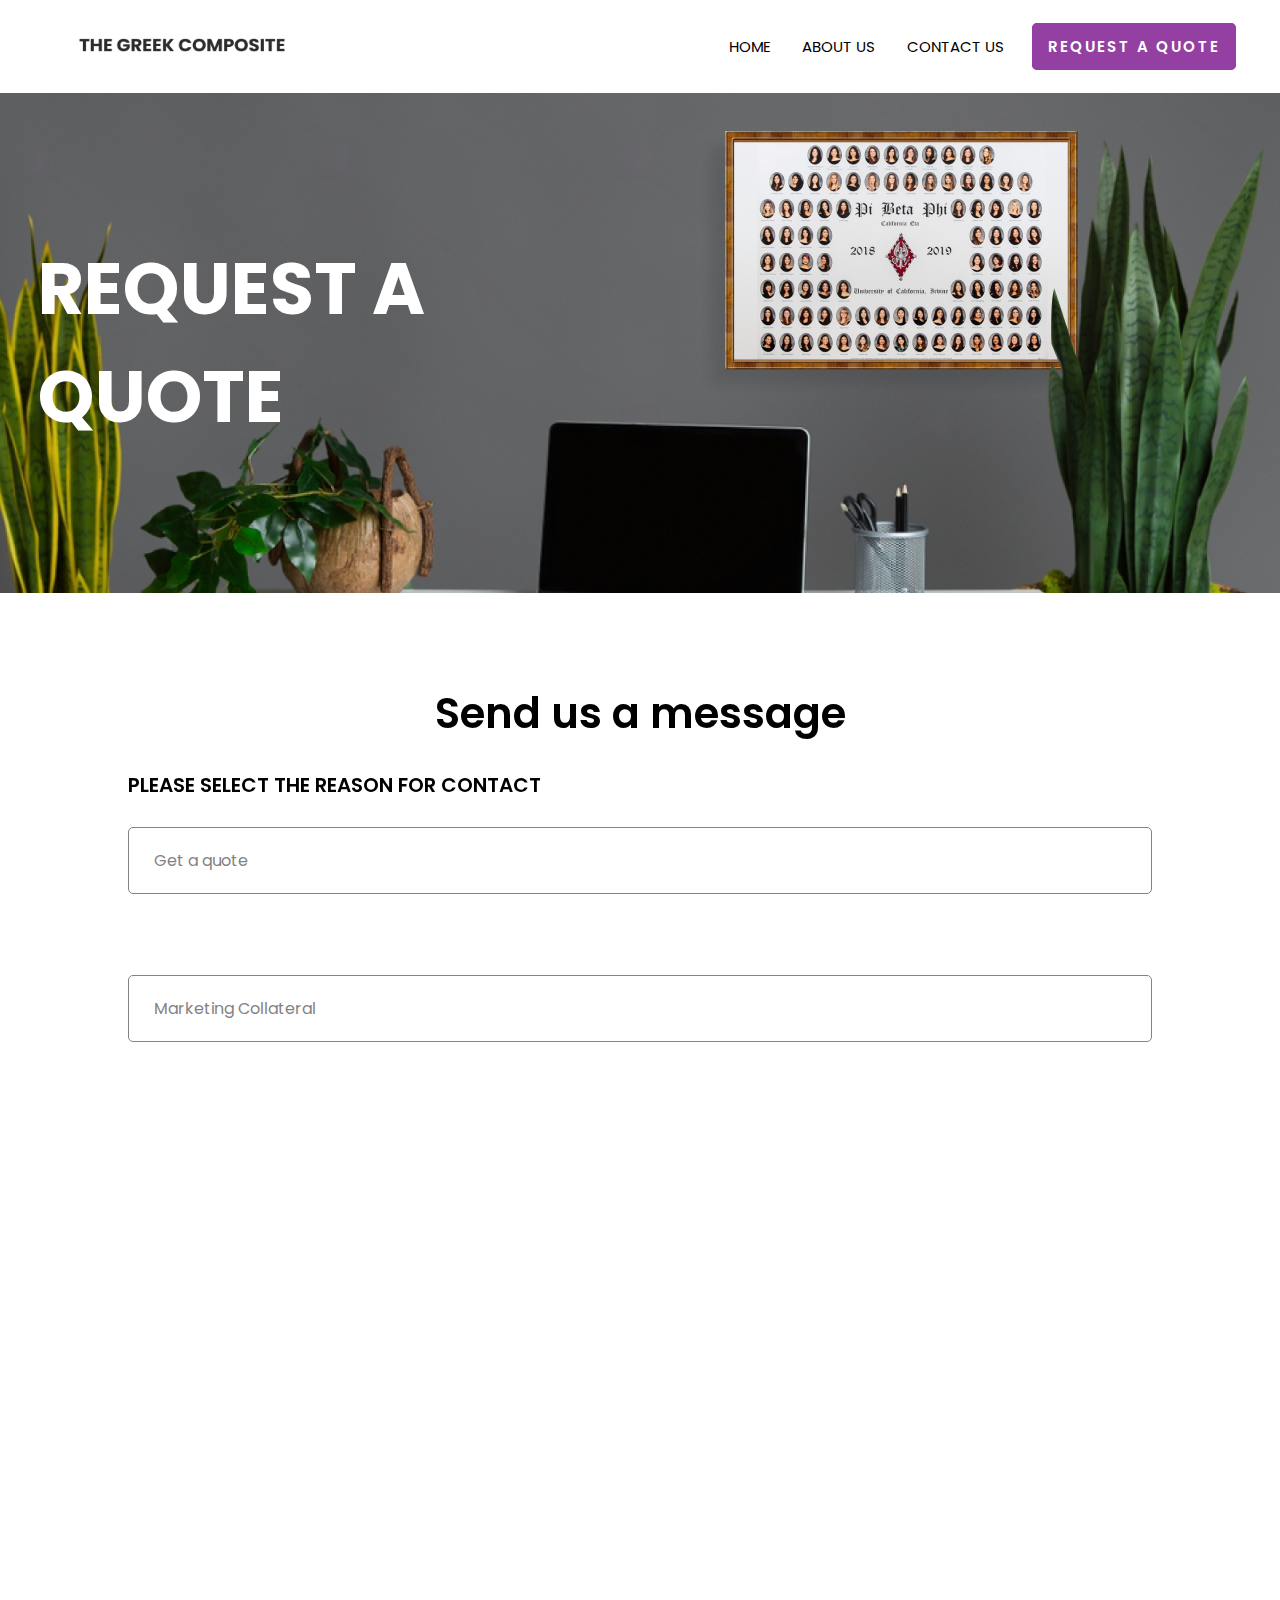
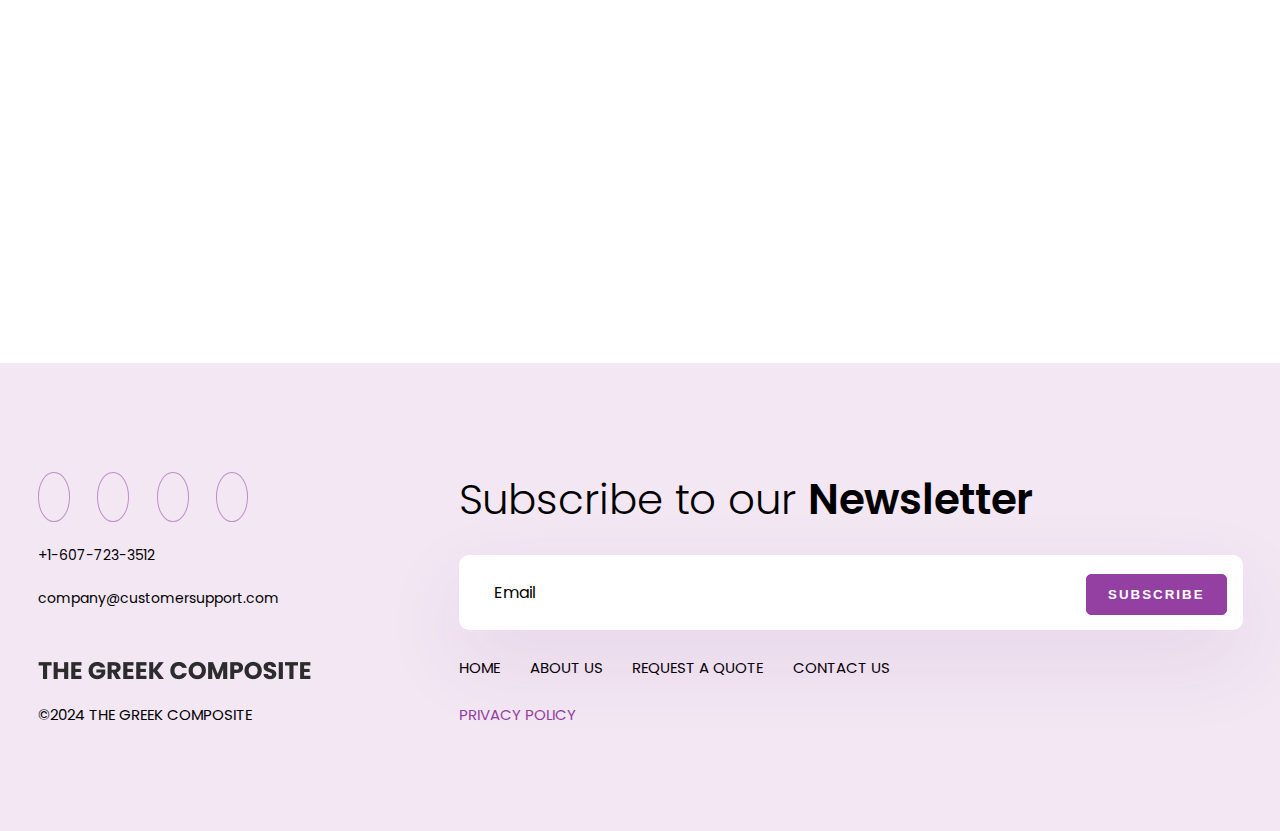
<file: request-quote.html>
<!DOCTYPE html>
<html lang="en">
  <head>
    <!-- meta info -->
    <meta charset="UTF-8" />
    <meta name="viewport" content="width=device-width, initial-scale=1.0" />
    <meta name="description" content="photgraphy related website" />
    <!-- title  -->
    <title>The Greek Composite</title>
    <!-- CSS link  -->
    <link rel="stylesheet" href="./CSS/style.css" />
    <!-- request-quote page CSS link  -->
    <link rel="stylesheet" href="./CSS/request-quote.style.css" />
    <!-- Responsive CSS link  -->
    <link rel="stylesheet" href="./CSS/responsive.css" />
    <!-- request-quote page Responsive CSS link  -->
    <link rel="stylesheet" href="./CSS/request-quote.responsive.css" />
    <!-- font awesome CDN  -->
    <link
      rel="stylesheet"
      href="https://cdnjs.cloudflare.com/ajax/libs/font-awesome/6.6.0/css/all.min.css"
      integrity="sha512-Kc323vGBEqzTmouAECnVceyQqyqdsSiqLQISBL29aUW4U/M7pSPA/gEUZQqv1cwx4OnYxTxve5UMg5GT6L4JJg=="
      crossorigin="anonymous"
      referrerpolicy="no-referrer"
    />
    <!-- Google fonts CDN  -->
    <link rel="preconnect" href="https://fonts.googleapis.com" />
    <link rel="preconnect" href="https://fonts.gstatic.com" crossorigin />
    <link
      href="https://fonts.googleapis.com/css2?family=Poppins:ital,wght@0,100;0,200;0,300;0,400;0,500;0,600;0,700;0,800;0,900;1,100;1,200;1,300;1,400;1,500;1,600;1,700;1,800;1,900&display=swap"
      rel="stylesheet"
    />
    <!-- AOS CSS  -->
    <link href="https://unpkg.com/aos@2.3.1/dist/aos.css" rel="stylesheet" />
    <!-- Link Swiper's CSS -->
    <link
      rel="stylesheet"
      href="https://cdn.jsdelivr.net/npm/swiper@11/swiper-bundle.min.css"
    />
  </head>
  <body>
    <!-- header  -->
    <header>
      <nav class="navbar">
        <div class="container">
          <div class="logo">
            <a href="#"><img src="./IMG/logo.png" alt="logo" /></a>
          </div>
          <div class="nav-menu">
            <ul>
              <li><a href="./index.html">Home</a></li>
              <li><a href="./about.html">About us</a></li>
              <li><a href="./contact.html">Contact us</a></li>
            </ul>
          </div>
          <div class="button">
            <a href="./request-quote.html">Request a quote</a>
            <i class="icon fa-solid fa-bars"></i>
          </div>
        </div>
      </nav>
    </header>
    <!-- main  -->
    <main>
      <!-- request quote banner  -->
      <section class="rq-banner">
        <div class="container">
          <div class="row">
            <h1 data-aos="zoom-out">Request a quote</h1>
          </div>
        </div>
      </section>
      <!-- request quote form  -->
      <section class="rq-form">
        <div class="container">
          <div class="row">
            <h2 data-aos="zoom-in">Send us a message</h2>
            <div class="drop-down-1">
              <h3 data-aos="fade-right">
                Please select the reason for contact
              </h3>
              <div class="dropdown">
                <div class="select">
                  <span class="selected">Get a quote</span>
                  <div class="caret">
                    <i class="fa-solid fa-chevron-down"></i>
                  </div>
                </div>
                <ul class="menu">
                  <li>General inquiry</li>
                  <li>Customer support</li>
                  <li>Product information</li>
                  <li>Technical assistance</li>
                  <li>Order status</li>
                  <li>Refunds and returns</li>
                  <li class="active">Get a quote</li>
                </ul>
              </div>
            </div>
            <div class="drop-down-2">
              <h3 data-aos="fade-right">
                How did you initially hear about the greek composite?
              </h3>
              <div class="dropdown">
                <div class="select">
                  <span class="selected">Marketing Collateral</span>
                  <div class="caret">
                    <i class="fa-solid fa-chevron-down"></i>
                  </div>
                </div>
                <ul class="menu">
                  <li>Website/Blog</li>
                  <li>University or College event</li>
                  <li>Email or Newsletter</li>
                  <li>Podcast or YouTube</li>
                  <li>News Article or Press Release</li>
                  <li>Flyer or Brochure</li>
                  <li class="active">Marketing Collateral</li>
                </ul>
              </div>
            </div>
            <div class="form-content">
              <form name="RegForm" onsubmit="return validateRequestForm()">
                <p class="form-1">
                  <input
                    type="text"
                    id="org"
                    name="Organization name"
                    placeholder="Organization name"
                    data-aos="fade-right"
                  />
                  <span id="org-error" class="error-messages"></span>
                  <input
                    type="text"
                    id="campus"
                    name="Campus"
                    placeholder="Campus"
                    data-aos="fade-left"
                  />
                  <span id="campus-error" class="error-messages"></span>
                  <input
                    type="text"
                    id="school"
                    name="School"
                    placeholder="School"
                    data-aos="fade-right"
                  />
                  <span id="school-error" class="error-messages"></span>
                </p>
                <p class="form-2">
                  <span class="name">
                    <input
                    type="text"
                    id="f_name"
                    name="First name"
                    placeholder="First name"
                    data-aos="fade-left"
                    />
                    <span id="f-name-error" class="error-messages"></span>
                  </span>
                  <span class="name">
                    <input
                    type="text"
                    id="l_name"
                    name="Last name"
                    placeholder="Last name"
                    data-aos="fade-right"
                    />
                    <span id="l-name-error" class="error-messages"></span>
                  </span>
                </p>
                <p class="form-3">
                  <span class="name">
                    <input
                    type="number"
                    id="phone"
                    name="phone"
                    placeholder="Phone"
                    data-aos="fade-left"
                    />
                    <span id="phone-error" class="error-messages"></span>
                  </span>
                  <span class="name">
                    <input
                    type="email"
                    id="email"
                    name="EMail"
                    placeholder="Email"
                    data-aos="fade-right"
                    />
                    <span id="email-error" class="error-messages"></span>
                  </span>
                </p>
                <p class="form-4">
                  <input
                    type="text"
                    placeholder="Preffered contact method"
                    data-aos="fade-left"
                  />
                  <textarea
                    placeholder="Message..."
                    data-aos="fade-right"
                  ></textarea>
                  <input type="submit" value="Submit" data-aos="fade-up" />
                </p>
              </form>
            </div>
          </div>
        </div>
      </section>
    </main>
    <!-- footer  -->
    <footer>
      <div class="footer">
        <div class="container">
          <div class="row">
            <div class="row-left">
              <div class="contact">
                <ul>
                  <li>
                    <a href="https://www.instagram.com/"
                      ><i class="fa-brands fa-instagram"></i
                    ></a>
                  </li>
                  <li>
                    <a href="https://www.facebook.com/"
                      ><i class="fa-brands fa-facebook-f"></i
                    ></a>
                  </li>
                  <li>
                    <a href="https://www.youtube.com/"
                      ><i class="fa-brands fa-youtube"></i
                    ></a>
                  </li>
                  <li>
                    <a href="https://www.x.com/"
                      ><i class="fa-brands fa-x-twitter"></i
                    ></a>
                  </li>
                </ul>
                <a href="tel:+1-607-723-3512"
                  ><i class="fa-solid fa-phone"></i> +1-607-723-3512</a
                >
                <a href="mailto:company@customersupport.com"
                  ><i class="fa-regular fa-envelope"></i>
                  company@customersupport.com</a
                >
              </div>
              <div class="content">
                <div class="logo">
                  <a href="#"><img src="./IMG/logo.png" alt="logo" /></a>
                </div>
                <p>&copy;2024 THE GREEK COMPOSITE</p>
              </div>
            </div>
            <div class="row-right">
              <p class="head">Subscribe to our <span>Newsletter</span></p>
              <form name="RegForm" onsubmit="return validateForm()">
                <i class="fa-regular fa-envelope"></i>
                <input
                  type="email"
                  placeholder="Email"
                  id="email"
                  name="EMail"
                />
                <span id="email-error" class="email-error-message"></span>
                <input type="submit" value="SUBSCRIBE" />
              </form>
              <ul>
                <li><a href="./index.html">Home</a></li>
                <li><a href="./about.html">About us</a></li>
                <li><a href="./request-quote.html">Request a quote</a></li>
                <li><a href="./contact.html">Contact us</a></li>
              </ul>
              <a href="#" class="policy-btn">Privacy policy</a>
            </div>
          </div>
        </div>
      </div>
    </footer>

    <!-- AOS js  -->
    <script src="https://unpkg.com/aos@2.3.1/dist/aos.js"></script>

    <!-- Initialize AOS  -->
    <script>
      AOS.init();
    </script>

    <!-- Jquery CDN  -->
    <script
      src="https://cdnjs.cloudflare.com/ajax/libs/jquery/3.7.1/jquery.min.js"
      integrity="sha512-v2CJ7UaYy4JwqLDIrZUI/4hqeoQieOmAZNXBeQyjo21dadnwR+8ZaIJVT8EE2iyI61OV8e6M8PP2/4hpQINQ/g=="
      crossorigin="anonymous"
      referrerpolicy="no-referrer"
    ></script>

    <!-- Jquery link  -->
    <script src="./JS/script.jquery.js"></script>

    <!-- Dropdown JS  -->
    <script src="./JS/dropdown.js"></script>

    <!-- Footer email validation  -->
    <script>
      function validateForm() {
        const email = document.getElementById("email").value;
        const emailError = document.getElementById("email-error");

        emailError.textContent = "";

        let isValid = true;

        if (email === "" || !email.includes("@")) {
          emailError.textContent = "*Please enter a valid email address.";
          isValid = false;
        }

        return isValid;
      }
    </script>

    <!-- Request form validation  -->
    <script src="./JS/request-form-validation.js"></script>
  </body>
</html>
</file>
<file: CSS/style.css>
/*============ Common CSS ============ */
* {
  padding: 0;
  margin: 0;
  box-sizing: border-box;
  scroll-behavior: smooth;
}
section,
.row {
  display: flex;
  justify-content: center;
  align-items: center;
}
.container {
  max-width: 1225px;
  padding: 0 10px;
  margin: 0 auto;
  width: 100%;
}
li {
  list-style: none;
}
a {
  text-decoration: none;
  color: #000;
}
h1,
h2,
h3,
h4,
h5 {
  font-family: "Poppins", sans-serif;
}
body {
  font-family: "Poppins", sans-serif;
  font-size: 15px;
}

/*============= navbar ========== */
.navbar {
  height: 93px;
}
.navbar .container {
  width: 100%;
  height: 100%;
  display: flex;
  justify-content: space-around;
  align-items: center;
}
.navbar .container .logo {
  width: 20%;
  padding-left: 35px;
  display: flex;
  justify-content: center;
  align-items: center;
}
.navbar .container .logo img {
  width: 100%;
}
.navbar .container .nav-menu {
  width: 60%;
}
.navbar .container .nav-menu ul {
  width: 100%;
  display: flex;
  justify-content: end;
}
.navbar .container .nav-menu ul li {
  padding: 0 16px;
}
.navbar .container .nav-menu ul li a {
  text-transform: uppercase;
  transition: all 0.3s ease;
}
.navbar .container .nav-menu ul li a:hover {
  color: #00000089;
}
.navbar .container .button a {
  background-color: #943fa2;
  border: 1px solid #943fa2;
  color: #fff;
  padding: 12px 15px;
  border-radius: 5px;
  text-transform: uppercase;
  font-weight: 600;
  letter-spacing: 2px;
  transition: all 0.3s ease;
}
.navbar .container .button a:hover {
  color: #943fa2;
  background-color: #fff;
}
.navbar .container .button .icon {
  display: none;
}

/*======= hero section ======= */
.banner {
  height: 100vh;
  background: url(../IMG/banner-bg.png);
  background-position: center;
  background-repeat: no-repeat;
  background-size: cover;
}
.banner .container {
  width: 100%;
  height: 100%;
  display: flex;
  justify-content: start;
  align-items: center;
  position: relative;
}
.banner .container .row {
  width: 35%;
  height: 60%;
  flex-direction: column;
  align-items: start;
  margin-left: 38px;
  z-index: 2;
}
.banner .container .row h1 {
  font-size: 72px;
  font-weight: 700;
  color: #fff;
  text-transform: uppercase;
}
.banner .container .row p {
  color: #fff;
  font-size: 18px;
  padding-bottom: 25px;
}
.banner .container .row a {
  background-color: #943fa2;
  color: #fff;
  padding: 12px 15px;
  border-radius: 5px;
  text-transform: uppercase;
  text-align: center;
  font-weight: 600;
  letter-spacing: 2px;
  transition: all 0.3s ease;
  width: 47%;
}
.banner .container .row a:hover {
  color: #943fa2;
  background-color: #fff;
}

/*============ book-now section ============= */
.book-now {
  height: 696px;
}
.book-now .container {
  width: 100%;
  height: 100%;
  display: flex;
  justify-content: center;
  align-items: center;
}
.book-now .container .row {
  width: 100%;
  height: 80%;
  justify-content: space-between;
}
.book-now .container .row .row-img {
  width: 54%;
}
.book-now .container .row .row-img img {
  width: 100%;
}
.book-now .container .row .row-content {
  width: 41%;
  height: 80%;
  display: flex;
  flex-direction: column;
  justify-content: space-evenly;
}
.book-now .container .row .row-content h2 {
  font-weight: 300;
  font-size: 42px;
}
.book-now .container .row .row-content span {
  font-weight: 600;
  display: block;
}
.book-now .container .row .row-content p {
  font-size: 16px;
  color: #838383;
}
.book-now .container .row .row-content a {
  background-color: #943fa2;
  border: 1px solid #943fa2;
  color: #fff;
  padding: 12px 15px;
  border-radius: 5px;
  text-transform: uppercase;
  text-align: center;
  font-weight: 600;
  letter-spacing: 2px;
  transition: all 0.3s ease;
  width: 30%;
}
.book-now .container .row .row-content a:hover {
  color: #943fa2;
  background-color: #fff;
}

/*=========== book now 1 section =========== */
.book-now-1 {
  height: 960px;
}
.book-now-1 .container {
  display: flex;
  justify-content: start;
  align-items: center;
  width: 100%;
  height: 100%;
  position: relative;
}
.book-now-1 .container::after{
  position: absolute;
  content: "";
  width: 100vw;
  right: 10%;
  top: 0;
  background-color: #953fa220;
  height: 60%;
  z-index: -1;
}
.book-now-1 .container .row {
  display: flex;
  flex-direction: column;
  align-items: start;
  justify-content: space-evenly;
  width: 100%;
  height: 100%;
  position: relative;
}
.book-now-1 .container .row h2 {
  padding-top: 50px;
  font-size: 42px;
  font-weight: 300;
}
.book-now-1 .container .row h2 span {
  display: block;
  font-weight: 600;
}
.book-now-1 .container .row p {
  font-size: 16px;
  color: #838383;
  width: 85%;
}
.book-now-1 .container .row a {
  background-color: #943fa2;
  border: 1px solid #943fa2;
  color: #fff;
  padding: 12px 15px;
  border-radius: 5px;
  text-transform: uppercase;
  text-align: center;
  font-weight: 600;
  letter-spacing: 2px;
  transition: all 0.3s ease;
  width: 16%;
}
.book-now-1 .container .row a:hover{
  background-color: #953fa220;
  color: #943fa2;
}
.book-now-1 .container .row .row-swiper {
  width: 100%;
  height: 45%;
}
/*========= styling in swiper ======= */
.swiper {
  width: 100%;
  height: 100%;
}
.swiper-slide {
  display: flex;
  justify-content: center;
  align-items: center;
  height: 65% !important;
}

.swiper-slide img {
  /* display: block; */
  width: 100%;
  height: 100%;
  object-fit: cover;
}

.swiper-button-next,
.swiper-button-prev{
  color: #943fa2 !important;
  top: 90% !important;
}
.swiper-button-next{
  left: 6% !important;
}
.swiper-button-next::after{
  content: "\f054" !important;
  font-family: FontAwesome !important;
  font-size: 25px !important;
  border: 1px solid #838383;
  padding: 11px 15px;
  border-radius: 50%;
}
.swiper-button-prev::after{
  content: "\f053" !important;
  font-family: FontAwesome !important;
  font-size: 25px !important;
  border: 1px solid #838383;
  padding: 11px 15px;
  border-radius: 50%;
}

/*========== services section ========= */
.services {
  height: 550px;
}
.services .container {
  width: 100%;
  height: 100%;
  display: flex;
  justify-content: center;
  align-items: center;
}
.services .container .row {
  flex-direction: column;
  width: 100%;
  height: 70%;
  justify-content: space-between;
}
.services .container .row .row-head {
  width: 100%;
}
.services .container .row .row-head h2 {
  font-weight: 300;
  font-size: 42px;
}
.services .container .row .row-head h2 span {
  display: block;
  font-weight: 600;
}
.services .container .row .row-content {
  display: flex;
  width: 100%;
  height: 60%;
  justify-content: space-between;
}
.services .container .row .row-content .card {
  width: 16%;
  height: 100%;
  display: flex;
  flex-direction: column;
  padding: 1.5%;
  transition: all 0.3s ease;
}
.services .container .row .row-content .card:hover {
  box-shadow: 0 30px 70px #076ce02b;
}
.services .container .row .row-content .card figure {
  height: 30%;
}
.services .container .row .row-content .card figure img {
  height: 100%;
}
.services .container .row .row-content .card h3 {
  font-size: 20px;
  text-transform: uppercase;
  font-weight: 600;
  color: #943fa2;
  padding-bottom: 8px;
}
.services .container .row .row-content .card .line {
  content: "";
  width: 25%;
  height: 1%;
  background-color: #c6c6c6;
  margin: 15px 0;
}

/*=========== book now 2 section ======== */
.book-now-2 {
  height: 420px;
  overflow: hidden;
}
.book-now-2 .container {
  width: 100%;
  height: 100%;
  display: flex;
  justify-content: center;
  align-items: center;
  position: relative;
}
.book-now-2 .container::after {
  position: absolute;
  content: "";
  width: 100vw;
  right: 30%;
  top: 50%;
  background-color: #953fa220;
  height: 100%;
  z-index: -1;
}
.book-now-2 .container .row {
  width: 100%;
  height: 100%;
  justify-content: space-between;
}
.book-now-2 .container .row .card {
  width: 49%;
  height: 100%;
  display: flex;
  flex-direction: column;
  justify-content: center;
  padding: 3%;
}
.book-now-2 .container .row .card .card-content {
  height: 50%;
  width: 50%;
  display: flex;
  flex-direction: column;
  justify-content: space-evenly;
}
.book-now-2 .container .row #card-2 .card-content {
  width: 47%;
}
.book-now-2 .container .row .card .card-content h2 {
  font-size: 20px;
  font-weight: 600;
  text-transform: uppercase;
  color: #fff;
}
.book-now-2 .container .row .card .card-content p {
  font-size: 14px;
  color: #fff;
  font-weight: 300;
  padding-bottom: 20px;
}
.book-now-2 .container .row .card .card-content a {
  background-color: #943fa2;
  color: #fff;
  padding: 12px 15px;
  border-radius: 5px;
  text-transform: uppercase;
  text-align: center;
  font-weight: 600;
  letter-spacing: 2px;
  transition: all 0.3s ease;
  width: 60%;
}
.book-now-2 .container .row .card .card-content a:hover {
  color: #943fa2;
  background-color: #fff;
}
.book-now-2 .container .row #card-1 {
  background: url(../IMG/book-img2-1.png);
  background-repeat: no-repeat;
  background-size: cover;
  background-position: center;
}
.book-now-2 .container .row #card-2 {
  background: url(../IMG/book-img2-2.png);
  background-repeat: no-repeat;
  background-size: cover;
  background-position: center;
  align-items: end;
  justify-content: start;
}

/*============== footer section =============== */
.footer {
  height: 468px;
  background-color: #953fa220;
}
.footer .container {
  width: 100%;
  height: 100%;
  display: flex;
  justify-content: center;
  align-items: center;
}
.footer .container .row {
  width: 100%;
  height: 55%;
  justify-content: space-between;
}
.footer .container .row .row-left {
  display: flex;
  flex-direction: column;
  width: 25%;
  height: 100%;
  justify-content: space-between;
}
.footer .container .row .row-left .contact {
  height: 55%;
  width: 100%;
  display: flex;
  flex-direction: column;
  justify-content: space-between;
}
.footer .container .row .row-left .contact ul {
  display: flex;
  justify-content: space-between;
  align-items: center;
  height: 40%;
  width: 70%;
}
.footer .container .row .row-left .contact ul li a {
  padding: 10px 15px;
  font-size: 20px;
  border: 1px solid #953fa287;
  border-radius: 49%;
  transition: all 0.3s ease;
}
.footer .container .row .row-left .contact ul li a i {
  color: #943fa2;
}
.footer .container .row .row-left .contact ul li a:hover {
  i {
    color: #fff;
  }
  background-color: #943fa2;
}
.footer .container .row .row-left .contact a {
  font-size: 14px;
  transition: all 0.3s ease;
}
.footer .container .row .row-left .contact a:hover{
  color: #000000a0;
}
.footer .container .row .row-left .contact a i {
  color: #943fa2;
  font-size: 16px;
}
.footer .container .row .row-left .content {
  width: 100%;
  height: 25%;
  display: flex;
  flex-direction: column;
  justify-content: space-between;
}
.footer .container .row .row-right {
  width: 65%;
  height: 100%;
  display: flex;
  flex-direction: column;
  justify-content: space-between;
}
.footer .container .row .row-right .head {
  font-size: 42px;
  font-weight: 300;
}
.footer .container .row .row-right .head span {
  font-weight: 600;
}
.footer .container .row .row-right form {
  width: 100%;
  height: 30%;
  display: flex;
  flex-direction: column;
  position: relative;

}
.footer .container .row .row-right form i {
  position: absolute;
  z-index: 1;
  color: #943fa2;
  top: 40%;
  left: 2%;
}
.footer .container .row .row-right form input[type="email"] {
  position: relative;
  border: none;
  border-radius: 10px;
  padding: 25px 35px;
  font-size: 16px;
  font-family: "Poppins", sans-serif;
  color: #000;
  box-shadow: 0 30px 80px #953fa21b;
}
.footer .container .row .row-right form input::placeholder {
  font-size: 16px;
  font-family: "Poppins", sans-serif;
  color: #000;
}
.footer .container .row .row-right form input[type="submit"] {
  background-color: #943fa2;
  border: 1px solid #943fa2;
  color: #fff;
  padding: 12px 15px;
  border-radius: 5px;
  text-transform: uppercase;
  text-align: center;
  font-weight: 600;
  letter-spacing: 2px;
  transition: all 0.3s ease;
  width: 18%;
  position: absolute;
  right: 2%;
  top: 24%;
  cursor: pointer;
}
.footer .container .row .row-right form input[type="submit"]:hover {
  background-color: #fff;
  color: #943fa2;
}
.footer .container .row .row-right ul {
  display: flex;
  width: 55%;
  justify-content: space-between;
}
.footer .container .row .row-right ul li a {
  text-transform: uppercase;
  transition: all 0.3s ease;
}
.footer .container .row .row-right ul li a:hover {
  color: #0000008e;
}
.footer .container .row .row-right .policy-btn {
  text-transform: uppercase;
  color: #943fa2;
}
.email-error-message{
  color: #d11717;
  font-size: 14px;
  font-family: "Poppins", sans-serif;
  margin-top: 3px;
}
</file>
<file: CSS/responsive.css>
/* Media query at 1200px  */
@media screen and (max-width: 1199px) {
  /* navbar  */
  .navbar .container {
    width: 96%;
  }
  .navbar .container .logo {
    width: 25%;
    padding: 0;
  }
  .navbar .container .nav-menu {
    width: 50%;
  }

  /* hero section  */
  .banner .container {
    width: 96%;
  }
  .banner .container .row {
    width: 47%;
  }

  /* book now section  */
  .book-now .container {
    width: 95%;
  }
  .book-now .container .row .row-content h2 {
    font-size: 35px;
  }
  .book-now .container .row .row-content p {
    font-size: 14px;
  }
  .book-now .container .row .row-content a {
    width: 40%;
  }

  /* book now 1 section  */
  .book-now-1 .container {
    width: 96%;
  }
  .book-now-1 .container .row .row-swiper {
    height: 40%;
  }
  .swiper-button-next,
  .swiper-button-prev {
    top: 90% !important;
  }
  .swiper-button-prev {
    left: 1.5% !important;
  }
  .swiper-button-next {
    left: 7% !important;
  }

  /* services section  */
  .services .container {
    width: 96%;
  }
  .services .container .row .row-content .card p {
    font-size: 14px;
  }

  /* book now 2 section  */
  .book-now-2 .container {
    width: 96%;
  }
  .book-now-2 .container .row .card {
    padding: 2%;
  }
  .book-now-2 .container .row .card .card-content a {
    width: 90%;
  }

  /* footer  */
  .footer .container{
    width: 96%;
  }
  .footer .container .row .row-left {
    width: 30%;
  }
  .footer .container .row .row-right form input[type="submit"] {
    width: 24%;
  }
  .footer .container .row .row-right ul {
    width: 60%;
  }
}

/* Media query at 1024px  */
@media screen and (max-width: 1024px) {
}

/* Media query at 992px  */
@media screen and (max-width: 991px) {
  /* navbar  */
  .navbar .container {
    position: relative;
    width: 100%;
  }
  .navbar .container .logo {
    width: 45%;
  }
  .navbar .container .nav-menu ul {
    position: absolute;
    display: block;
    top: 93px;
    background-color: #00000080;
    backdrop-filter: blur(5px);
    height: auto;
    width: 100%;
    right: 0;
    z-index: 1;
  }
  .navbar .container .nav-menu ul li {
    padding: 20px;
    width: 100%;
    margin: 0;
    text-align: center;
  }
  .navbar .container .nav-menu ul li a {
    font-size: 22px;
    font-weight: 600;
    color: #fff;
  }
  .navbar .container .button {
    display: flex;
    width: 50%;
    justify-content: space-between;
    align-items: center;
  }
  .navbar .container .button .icon {
    display: inline-block;
    color: #000;
    padding-left: 15%;
    font-size: 20px;
  }
  .navbar .container .nav-menu ul {
    display: none;
  }

  /* hero section  */
  .banner .container .row {
    width: 70%;
  }
  .banner .container .row h1 {
    text-shadow: 0 0 10px #0000008e;
  }

  /* book now section  */
  .book-now .container .row {
    flex-direction: column;
    height: 90%;
  }
  .book-now .container .row .row-img {
    height: 50%;
    width: 60%;
  }
  .book-now .container .row .row-img img {
    height: 100%;
  }
  .book-now .container .row .row-content {
    width: 85%;
    height: 50%;
    align-items: center;
  }
  .book-now .container .row .row-content h2 {
    text-align: center;
  }
  .book-now .container .row .row-content p {
    text-align: center;
  }

  /* book now 1 section  */
  .book-now-1 .container .row a {
    width: 25%;
  }
  .swiper-button-next {
    left: 10% !important;
  }

  /* services section  */
  .services .container .row .row-content .card {
    width: 17%;
  }
  .services .container .row .row-content .card h3 {
    font-size: 18px;
  }
}

/* Media query at 768px  */
@media screen and (max-width: 767px) {
  /* navbar  */
  .navbar .container .logo {
    width: 65%;
  }
  .navbar .container .button {
    width: 95%;
  }
  .navbar .container .button .icon {
    padding-left: 5%;
  }
  /* banner  */
  .banner .container {
    justify-content: center;
  }
  .banner .container .row {
    margin: 0;
    align-items: center;
    width: 100%;
  }
  .banner .container .row h1 {
    font-size: 62px;
    text-align: center;
  }
  .banner .container .row p {
    text-align: center;
  }
  .banner .container .row a {
    width: 55%;
  }

  /* book now section  */
  .book-now .container .row .row-img {
    width: 80%;
    height: 40%;
  }
  .book-now .container .row .row-content {
    height: 60%;
  }

  /* book now 1 section  */
  .book-now-1 .container .row h2 {
    font-size: 35px;
  }
  .swiper-button-next {
    left: 13% !important;
  }
  .swiper-button-prev {
    left: 2.3% !important;
  }

  /* book now 2 section  */

  .book-now-2 .container .row .card .card-content {
    height: 60%;
  }

  /* footer  */
  .footer{
    height: 600px;
  }
  .footer .container .row {
    flex-direction: column;
    height: 90%;
  }
  .footer .container .row .row-left{
    height: 48%;
    width: 100%;
  }
  .footer .container .row .row-left .contact ul{
    width: 30%;
  }
  .footer .container .row .row-right{
    height: 48%;
    width: 100%;
  }
}

/* Media query at 576px  */
@media screen and (max-width: 575px) {
  /* navbar  */
  .navbar .container .button {
    width: 100%;
  }
  .navbar .container .button a {
    padding: 8px 11px;
    text-align: center;
  }

  /* book now section  */
  .book-now .container .row .row-img {
    width: 80%;
    height: 40%;
  }
  .book-now .container .row .row-content {
    width: 90%;
  }
  .book-now .container .row .row-content h2 {
    font-size: 30px;
  }

  /* book now 1 section  */
  .book-now-1 .container .row h2 {
    font-size: 30px;
  }
  .book-now-1 .container .row a {
    width: 35%;
  }
  .book-now-1 .container .row .row-swiper {
    height: 40%;
  }
  .swiper-slide {
    height: 75% !important;
  }
  .swiper-button-next {
    left: 15% !important;
  }
  .swiper-button-prev {
    left: 3% !important;
  }

  /* services section  */
  .services {
    height: 700px;
  }
  .services .container .row {
    height: 90%;
  }
  .services .container .row .row-head h2 {
    font-size: 35px;
  }
  .services .container .row .row-content {
    flex-wrap: wrap;
    height: 75%;
  }
  .services .container .row .row-content .card {
    width: 23%;
    height: 48%;
  }

  /* book now 2 section  */
  .book-now-2 {
    height: 600px;
  }
  .book-now-2 .container::after {
    top: 30%;
  }
  .book-now-2 .container .row {
    flex-direction: column;
  }
  .book-now-2 .container .row .card {
    width: 80%;
    height: 48%;
  }
  .book-now-2 .container .row .card .card-content {
    height: 100%;
  }

  /* footer  */
  .footer .container .row .row-left .contact ul{
    width: 40%;
  }
  .footer .container .row .row-right .head {
    font-size: 30px;
  }
  .footer .container .row .row-right ul {
    width: 80%;
  }
}

/* Media query at 480px  */
@media screen and (max-width: 480px) {
  /* navbar  */
  .navbar .container .logo {
    width: 90%;
  }
  /* banner */
  .banner .container .row h1 {
    font-size: 40px;
  }
  .banner .container .row p {
    font-size: 16px;
  }
  .banner .container .row a {
    width: 80%;
  }
  /* book now section  */
  .book-now .container .row {
    height: 90%;
  }
  .book-now .container .row .row-img {
    width: 100%;
    height: 35%;
  }
  .book-now .container .row .row-content {
    width: 100%;
  }
  .book-now .container .row .row-content h2 {
    font-size: 25px;
  }
  .book-now .container .row .row-content a {
    width: 80%;
  }
  /* book now 1 section  */
  .book-now-1{
    height: 900px;
  }
  .book-now-1 .container::after {
    height: 70%;
  }
  .book-now-1 .container .row h2 {
    font-size: 25px;
    padding-top: 35px;
  }
  .book-now-1 .container .row p {
    font-size: 14px;
  }
  .book-now-1 .container .row a {
    width: 50%;
  }
  .book-now-1 .container .row .row-swiper {
    height: 35%;
  }
  .swiper-slide {
    height: 65% !important;
  }
  .swiper-button-next {
    left: 20% !important;
  }
  .swiper-button-prev {
    left: 4% !important;
  }

  /* services section  */
  .services .container .row .row-head h2 {
    font-size: 30px;
  }
  .services .container .row .row-content {
    justify-content: space-evenly;
  }
  .services .container .row .row-content .card {
    width: 30%;
  }

  /* book now 2 section  */
  .book-now-2 .container .row .card {
    width: 90%;
  }

  /* footer  */
  .footer .container .row .row-right form input[type="email"]{
    padding: 18px 35px;
  }
  .footer .container .row .row-right form i {
    top: 30%;
  }
  .footer .container .row .row-right form input[type="submit"]{
    padding: 10px 13px;
    width: 30%;
    top: 17%;
  }
  .footer .container .row .row-right ul{
    width: 100%;
  }
}

/* Media query at 350px  */
@media screen and (max-width: 350px) {
  /* services section  */
  .services {
    height: 900px;
  }
  .services .container .row .row-head h2 {
    font-size: 25px;
  }
  .services .container .row .row-content .card {
    width: 48%;
    height: 30%;
  }

  /* book now 2 section  */
  .book-now-2 .container .row .card {
    width: 100%;
    padding: 3%;
  }
  .book-now-2 .container .row #card-2 .card-content {
    width: 50%;
  }

  /* footer  */
  .footer .container .row .row-left .contact ul {
    width: 70%;
  }
  .footer .container .row .row-right form i{
    left: 3%;
    top: 30%;
  }
  .footer .container .row .row-right form input[type="submit"]{
    width: 40%;
    top: 16%;
  }
  .footer .container .row .row-right ul{
    width: 100%;
    flex-wrap: wrap;
  }
  .footer .container .row .row-right ul li a {
    font-size: 14px;
  }
}
</file>
<file: CSS/about.style.css>
/* About Page CSS  */

/* About banner  */
.about-banner {
  background: url(../IMG/about-banner.png);
  min-height: 500px;
  background-repeat: no-repeat;
  background-size: cover;
  background-position: center;
}
.about-banner .container {
  width: 100%;
  height: 100%;
  display: flex;
  justify-content: center;
  align-items: center;
}
.about-banner .container .row {
  width: 100%;
  height: 100%;
  display: flex;
  justify-content: start;
  align-items: start;
}
.about-banner .container .row h1 {
  font-size: 72px;
  font-weight: 700;
  color: #fff;
  text-transform: uppercase;
}

/* about content section 1 */
.content-1 {
  height: 650px;
}
.content-1 .container {
  width: 100%;
  height: 100%;
  display: flex;
  justify-content: center;
  align-items: center;
}
.content-1 .container .row {
  justify-content: space-between;
  width: 100%;
  height: 80%;
}
.content-1 .container .row .row-img {
  overflow: hidden;
}
.content-1 .container .row .row-img img {
  transition: all 0.3s ease;
}
.content-1 .container .row .row-img img:hover {
  transform: scale(1.1);
}
.content-1 .container .row .content {
  width: 40%;
  height: 100%;
  display: flex;
  flex-direction: column;
  justify-content: space-evenly;
}
.content-1 .container .row .content h2 {
  font-size: 42px;
  font-weight: 300;
}
.content-1 .container .row .content h2 span {
  display: block;
  font-weight: 600;
}
.content-1 .container .row .content p {
  color: #838383;
  font-size: 16px;
}

/* about content section 2 */
.content-2 {
  height: 550px;
}
.content-2 .container {
  width: 100%;
  height: 100%;
  display: flex;
  justify-content: center;
  align-items: center;
}
.content-2 .container .row {
  justify-content: space-between;
  width: 100%;
  height: 100%;
  flex-direction: row-reverse;
}
.content-2 .container .row .row-img {
  overflow: hidden;
}
.content-2 .container .row .row-img img {
  transition: all 0.3s ease;
}
.content-2 .container .row .row-img img:hover {
  transform: scale(1.1);
}
.content-2 .container .row .content {
  width: 40%;
  height: 100%;
  display: flex;
  flex-direction: column;
  justify-content: space-evenly;
}
.content-2 .container .row .content h2 {
  font-size: 42px;
  font-weight: 300;
}
.content-2 .container .row .content h2 span {
  display: block;
  font-weight: 600;
}
.content-2 .container .row .content p {
  color: #838383;
  font-size: 16px;
}

/* about content section 3 */
.content-3 {
  height: 650px;
}
.content-3 .container {
  width: 100%;
  height: 100%;
  display: flex;
  justify-content: center;
  align-items: center;
}
.content-3 .container .row {
  justify-content: space-between;
  width: 100%;
  height: 80%;
}
.content-3 .container .row .row-img {
  overflow: hidden;
}
.content-3 .container .row .row-img img {
  transition: all 0.3s ease;
}
.content-3 .container .row .row-img img:hover {
  transform: scale(1.1);
}
.content-3 .container .row .content {
  width: 40%;
  height: 100%;
  display: flex;
  flex-direction: column;
  justify-content: space-evenly;
}
.content-3 .container .row .content h2 {
  font-size: 42px;
  font-weight: 300;
}
.content-3 .container .row .content h2 span {
  display: block;
  font-weight: 600;
}
.content-3 .container .row .content p {
  color: #838383;
  font-size: 16px;
}
</file>
<file: CSS/about.responsive.css>
/* Media query at 1200px  */

@media screen and (max-width: 1199px) {
  /* about banner  */
  .about-banner .container {
    width: 96%;
  }

  /* about content section 1 */
  .content-1 .container {
    width: 96%;
  }
  .content-1 .container .row .content h2 {
    font-size: 35px;
  }
  .content-1 .container .row .content p {
    font-size: 14px;
  }
  .content-1 .container .row .row-img {
    width: 57%;
  }
  .content-1 .container .row .row-img img {
    width: 100%;
  }

  /* about content section 2 */
  .content-2 .container {
    width: 96%;
  }
  .content-2 .container .row .content h2 {
    font-size: 35px;
  }
  .content-2 .container .row .content p {
    font-size: 14px;
  }
  .content-2 .container .row .row-img {
    width: 57%;
  }
  .content-2 .container .row .row-img img {
    width: 100%;
  }

  /* about content section 3 */
  .content-3 .container {
    width: 96%;
  }
  .content-3 .container .row .content h2 {
    font-size: 35px;
  }
  .content-3 .container .row .content p {
    font-size: 14px;
  }
  .content-3 .container .row .row-img {
    width: 57%;
  }
  .content-3 .container .row .row-img img {
    width: 100%;
  }
}

/* Media query at 1024px  */

@media screen and (max-width: 1024px) {
}

/* Media query at 992px  */

@media screen and (max-width: 991px) {
}

/* Media query at 768px  */

@media screen and (max-width: 767px) {
  /* about content section 1  */
  .content-1 {
    height: 900px;
  }
  .content-1 .container .row {
    flex-direction: column;
    height: 90%;
  }
  .content-1 .container .row .row-img {
    height: 48%;
    width: 80%;
  }
  .content-1 .container .row .row-img img {
    height: 100%;
  }
  .content-1 .container .row .content {
    width: 80%;
    height: 49%;
  }

  /* about content section 2  */
  .content-2 {
    height: 900px;
  }
  .content-2 .container .row {
    flex-direction: column;
    height: 90%;
  }
  .content-2 .container .row .row-img {
    height: 48%;
    width: 80%;
  }
  .content-2 .container .row .row-img img {
    height: 100%;
  }
  .content-2 .container .row .content {
    width: 80%;
    height: 49%;
  }

  /* about content section 3  */
  .content-3 {
    height: 900px;
  }
  .content-3 .container .row {
    flex-direction: column;
    height: 90%;
  }
  .content-3 .container .row .row-img {
    height: 48%;
    width: 80%;
  }
  .content-3 .container .row .row-img img {
    height: 100%;
  }
  .content-3 .container .row .content {
    width: 80%;
    height: 49%;
  }
}

/* Media query at 576px  */

@media screen and (max-width: 575px) {
  /* about banner  */
  .about-banner .container .row {
    justify-content: center;
    text-align: center;
  }

  /* about content section 1  */
  .content-1 .container .row .row-img {
    height: 48%;
    width: 100%;
  }
  .content-1 .container .row .content {
    width: 100%;
    height: 49%;
  }

  /* about content section 2  */
  .content-2 .container .row .row-img {
    height: 48%;
    width: 100%;
  }
  .content-2 .container .row .content {
    width: 100%;
    height: 49%;
  }

  /* about content section 3  */
  .content-3 .container .row .row-img {
    height: 48%;
    width: 100%;
  }
  .content-3 .container .row .content {
    width: 100%;
    height: 49%;
  }
}

/* Media query at 480px  */

@media screen and (max-width: 480px) {
  /* about content section 1  */
  .content-1 .container .row{
    height: 95%;
  }
  .content-1 .container .row .row-img {
    height: 40%;
    width: 100%;
  }
  .content-1 .container .row .content {
    width: 100%;
    height: 57%;
  }

  /* about content section 2  */
  .content-2 .container .row{
    height: 100%;
  }
  .content-2 .container .row .row-img {
    height: 40%;
    width: 100%;
  }
  .content-2 .container .row .content {
    width: 100%;
    height: 57%;
  }

  /* about content section 3  */
  .content-3 .container .row{
    height: 95%;
    justify-content: space-evenly;
  }
  .content-3 .container .row .row-img {
    height: 40%;
    width: 100%;
  }
  .content-3 .container .row .content {
    width: 100%;
    height: 51%;
  }
}

/* Media query at 350px  */

@media screen and (max-width: 350px) {
  /* about content section 1  */
  .content-1 .container .row .row-img {
    height: 30%;
    width: 100%;
  }
  .content-1 .container .row .content {
    width: 100%;
    height: 65%;
  }

  /* about content section 2  */
  .content-2 .container .row .row-img {
    height: 30%;
    width: 100%;
  }
  .content-2 .container .row .content {
    width: 100%;
    height: 65%;
  }
  .content-2 .container .row .content h2{
    font-size: 28px;
  }

  /* about content section 3  */
  .content-3 .container .row .row-img {
    height: 30%;
    width: 100%;
  }
  .content-3 .container .row .content {
    width: 100%;
    height: 65%;
  }
}
</file>
<file: CSS/contact.style.css>
/* Contact page  */

/* contact banner  */
.contact-banner {
  background: url(../IMG/contact-banner.png);
  min-height: 500px;
  background-repeat: no-repeat;
  background-size: cover;
  background-position: center;
}
.contact-banner .container {
  width: 100%;
  height: 100%;
  display: flex;
  justify-content: center;
  align-items: center;
}
.contact-banner .container .row {
  width: 100%;
  height: 100%;
  display: flex;
  justify-content: start;
  align-items: start;
}
.contact-banner .container .row h1 {
  font-size: 72px;
  font-weight: 700;
  color: #fff;
  text-transform: uppercase;
}

/* contact button section  */
.contact-btn {
  height: 400px;
}
.contact-btn .container {
  width: 100%;
  height: 100%;
  display: flex;
  justify-content: center;
  align-items: center;
}
.contact-btn .container .row {
  width: 80%;
  height: 60%;
  justify-content: space-evenly;
}
.contact-btn .container .row .card {
  width: 30%;
  height: 100%;
  display: flex;
  flex-direction: column;
  padding: 2%;
  align-items: center;
  cursor: pointer;
  transition: all 0.3s ease;
}
.contact-btn .container .row .card:hover {
  box-shadow: 0 30px 70px #076ce02b;
}
.contact-btn .container .row .card figure {
  position: relative;
  padding-bottom: 20px;
}
.contact-btn .container .row .card figure::after {
  content: "";
  position: absolute;
  background-color: #943fa2;
  width: 35%;
  height: 2%;
  bottom: 0;
  right: 35%;
}
.contact-btn .container .row .card h2 {
  font-size: 16px;
  font-weight: 400;
  padding-top: 20px;
}
.contact-btn .container .row .card a {
  text-align: center;
  color: #943fa2;
  font-size: 16px;
  font-weight: 600;
}

/* Contact form section  */
.contact-form {
  height: 800px;
}
.contact-form .container {
  display: flex;
  justify-content: center;
  align-items: center;
  width: 100%;
  height: 100%;
}
.contact-form .container .row {
  width: 85%;
  height: 100%;
  flex-direction: column;
  justify-content: space-between  ;
  padding-bottom: 40px;
}
.contact-form .container .row h2 {
  font-weight: 600;
  font-size: 42px;
  /* padding: 30px 0; */
}
.contact-form .container .row .form-content {
  width: 100%;
  height: 85%;
}
.contact-form .container .row .form-content form {
  width: 100%;
  height: 100%;
  display: flex;
  flex-direction: column;
  justify-content: space-evenly;
}
.contact-form .container .row .form-content form .name{
  width: 100%;
}
.contact-form .container .row .form-content form .name input[type="text"] {
  width: 100%;
  padding: 25px 30px;
  border: none;
  outline: none;
  border: 1px solid #cdcdcd;
  border-radius: 8px;
  font-size: 16px;
  font-family: "Poppins", sans-serif;
  color: #838383;
}
.contact-form .container .row .form-content form .name input::placeholder {
  font-size: 16px;
  font-family: "Poppins", sans-serif;
  color: #838383;
}
.contact-form .container .row .form-content form .phone-email {
  width: 100%;
  display: flex;
  justify-content: space-between;
  align-items: center;
}
.contact-form .container .row .form-content form .phone-email .content{
  width: 49%;
}
.contact-form .container .row .form-content form .phone-email .content input[type="number"] {
  width: 100%;
  padding: 25px 30px;
  border: none;
  outline: none;
  border: 1px solid #cdcdcd;
  border-radius: 8px;
  font-size: 16px;
  font-family: "Poppins", sans-serif;
  color: #838383;
}
.contact-form .container .row .form-content form .phone-email .content input::placeholder {
  font-size: 16px;
  font-family: "Poppins", sans-serif;
  color: #838383;
}
.contact-form .container .row .form-content form .phone-email .content input[type="email"] {
  width: 100%;
  padding: 25px 30px;
  border: none;
  outline: none;
  border: 1px solid #cdcdcd;
  border-radius: 8px;
  font-size: 16px;
  font-family: "Poppins", sans-serif;
  color: #838383;
}
.contact-form .container .row .form-content form .org-msg-submit {
  width: 100%;
  height: 65%;
  display: flex;
  flex-direction: column;
  justify-content: space-between;
}
.contact-form .container .row .form-content form .org-msg-submit input[type="text"] {
  width: 100%;
  padding: 25px 30px;
  border: none;
  outline: none;
  border: 1px solid #cdcdcd;
  border-radius: 8px;
  font-size: 16px;
  font-family: "Poppins", sans-serif;
  color: #838383;
}
.contact-form .container .row .form-content form .org-msg-submit input::placeholder {
  font-size: 16px;
  font-family: "Poppins", sans-serif;
  color: #838383;
}
.contact-form .container .row .form-content form .org-msg-submit textarea {
  height: 60%;
  width: 100%;
  padding: 25px 30px;
  border: none;
  outline: none;
  border: 1px solid #cdcdcd;
  resize: vertical;
  border-radius: 8px;
  font-size: 16px;
  font-family: "Poppins", sans-serif;
  color: #838383;
}
.contact-form .container .row .org-msg-submit form textarea::placeholder {
  font-size: 16px;
  font-family: "Poppins", sans-serif;
  color: #838383;
}
.contact-form .container .row .form-content form .org-msg-submit input[type="submit"] {
  background-color: #943fa2;
  border: 1px solid #943fa2;
  color: #fff;
  padding: 20px 15px;
  border-radius: 5px;
  text-transform: uppercase;
  text-align: center;
  font-weight: 600;
  letter-spacing: 2px;
  transition: all 0.3s ease;
  width: 100%;
  cursor: pointer;
}
.contact-form .container .row .form-content form .org-msg-submit input[type="submit"]:hover {
  color: #943fa2;
  background-color: #fff;
}
.error-message{
  color: #d11717;
  font-size: 14px;
  font-family: "Poppins", sans-serif;
  margin-top: 3px;
}
</file>
<file: CSS/contact.responsive.css>
/* Media query at 1200px  */
@media screen and (max-width: 1199px) {
  /* contact banner  */
  .contact-banner .container {
    width: 96%;
  }

  /* contact button section  */
  .contact-btn .container {
    width: 96%;
  }

  /* contact form section  */
  .contact-form .container{
    width: 96%;
  }
}

/* Media query at 1024px  */
@media screen and (max-width: 1024px) {
}

/* Media query at 992px  */
@media screen and (max-width: 991px) {
  /* contact button section  */
  .contact-btn .container .row .card a {
    font-size: 14px;
  }
}

/* Media query at 768px  */
@media screen and (max-width: 767px) {
  /* contact button section  */
  .contact-btn .container .row {
    width: 100%;
  }
  .contact-btn .container .row .card {
    width: 27%;
  }
}

/* Media query at 576px  */
@media screen and (max-width: 575px) {
  /* contact banner  */
  .contact-banner .container .row {
    justify-content: center;
  }

  /* contact button section  */
  .contact-btn .container .row {
    justify-content: space-between;
  }
  .contact-btn .container .row .card {
    width: 32%;
  }

  /* contact form section  */
  .contact-form .container .row {
    width: 100%;
  }
}

/* Media query at 480px  */
@media screen and (max-width: 480px) {
  /* contact button section  */
  .contact-btn{
    height: 500px;
  }
  .contact-btn .container .row {
    justify-content: space-evenly;
    flex-wrap: wrap;
    height: 100%;
    padding: 10px 0;
  }
  .contact-btn .container .row .card {
    width: 40%;
    height: 47%;
  }

  /* contact form section  */
  .contact-form {
    height: 900px;
  }
  .contact-form .container .row h2{
    padding: 0;
  }
  .contact-form .container .row{
    padding: 25px 0;
    height: 100%;
  }
  .contact-form .container .row .form-content{
    height: 90%;
  }
  .contact-form .container .row .form-content form .phone-email {
    flex-direction: column;
    justify-content: space-evenly;
    height: 30%;
  }
  .contact-form .container .row .form-content form .phone-email .content{
    width: 100%;
  }
  .contact-form .container .row .form-content form .org-msg-submit{
    height: 60%;
  }
}

/* Media query at 350px  */
@media screen and (max-width: 350px) {
  /* contact banner  */
  .contact-banner .container .row h1 {
    font-size: 60px;
  }

  /* contact button  */
  .contact-btn .container .row .card {
    width: 49%;
    height: 47%;
  }
}
</file>
<file: CSS/request-quote.style.css>
/* Request quote page  */

/* request quote banner  */
.rq-banner {
  background: url(../IMG/rq-banner.png);
  min-height: 500px;
  background-repeat: no-repeat;
  background-size: cover;
  background-position: center;
}
.rq-banner .container {
  width: 100%;
  height: 100%;
  display: flex;
  justify-content: center;
  align-items: center;
}
.rq-banner .container .row {
  width: 100%;
  height: 100%;
  display: flex;
  justify-content: start;
  align-items: start;
}
.rq-banner .container .row h1 {
  font-size: 72px;
  font-weight: 700;
  color: #fff;
  text-transform: uppercase;
  width: 50%;
}

/* request form section  */
.rq-form{
  height: 1370px;
}
.rq-form .container{
  display: flex;
  justify-content: center;
  align-items: center;
  width: 100%;
  height: 100%;
}
.rq-form .container .row{
  width: 85%;
  height: 95%;
  flex-direction: column;
  justify-content: space-evenly;
  padding: 30px 0;
}
.rq-form .container .row h2{
  font-size: 42px;
  font-weight: 600;
}
.rq-form .container .row .drop-down-1{
  width: 100%;
  height: 10%;
  display: flex;
  flex-direction: column;
  justify-content: space-between;
}
.rq-form .container .row .drop-down-1 h3{
  font-size: 20px;
  font-weight: 600;
  text-transform: uppercase;
}

/* drop down 1 */
.dropdown{
  position: relative;
  width: 100%;
}
.select{
  color: #838383;
  display: flex;
  justify-content: space-between;
  align-items: center;
  border: 1px solid #838383;
  border-radius: 5px;
  padding: 20px 25px;
  font-size: 16px;
  cursor: pointer;
  transition: background 0.3s;
}
.select-clicked{
  border: 1px solid #000;
}
.select:hover{
  background-color: #f2f2f2;
}
.caret{
  color: #000;
  transition: 0.3s;
}
.caret-rotate{
  transform: rotate(180deg);
}
.menu{
  width: 100%;
  padding: 20px 25px;
  border: 1px solid #838383;
  backdrop-filter: blur(15px);
  border-radius: 5px;
  color: #838383;
  font-size: 16px;
  position: absolute;
  opacity: 0;
  display: none;
  z-index: 1;
  transition: 0.2s;
}
.menu li{
  padding: 15px 0;
  cursor: pointer;
  width: 100%;
  transition: 0.2s;
}
.menu li:hover{
  font-weight: 600;
}
.active{
  font-weight: 600;
}
.menu-open{
  display: block;
  opacity: 1;
}

/* drop down 2 */
.rq-form .container .row .drop-down-2{
  width: 100%;
  height: 10%;
  display: flex;
  flex-direction: column;
  justify-content: space-between;
}
.rq-form .container .row .drop-down-2 h3{
  font-size: 20px;
  font-weight: 600;
  text-transform: uppercase;
}


/* form 1 */
.rq-form .container .row .form-content{
  width: 100%;
  height: 65%;
}
.rq-form .container .row .form-content form{
  width: 100%;
  height: 100%;
  display: flex;
  flex-direction: column;
  justify-content: space-between;
}
.rq-form .container .row .form-content form .form-1{
  width: 100%;
  height: 33%;
  display: flex;
  flex-direction: column;
  justify-content: space-between;
}
.rq-form .container .row .form-content form .form-1 input[type="text"]{
  width: 100%;
  /* height: 100%; */
  padding: 20px 30px;
  border: none;
  outline: none;
  border: 1px solid #cdcdcd;
  border-radius: 8px;
  font-size: 16px;
  font-family: "Poppins", sans-serif;
  color: #838383;
}
.rq-form .container .row .form-content form .form-1 input::placeholder{
  font-size: 16px;
  font-family: "Poppins", sans-serif;
  color: #838383;
}


/* form 2 */
.rq-form .container .row .form-content form .form-2{
  width: 100%;
  height: 10.5%;
  display: flex;
  justify-content: space-between;
}
.rq-form .container .row .form-content form .form-2 .name{
  width: 49%;
  display: flex;
  flex-direction: column;
}
.rq-form .container .row .form-content form .form-2 .name input[type="text"]{
  width: 100%;
  padding: 20px 30px;
  border: none;
  outline: none;
  border: 1px solid #cdcdcd;
  border-radius: 8px;
  font-size: 16px;
  font-family: "Poppins", sans-serif;
  color: #838383;
}
.rq-form .container .row .form-content form .form-2 .name input::placeholder{
  font-size: 16px;
  font-family: "Poppins", sans-serif;
  color: #838383;
}


/* form 3 */
.rq-form .container .row .form-content form .form-3{
  width: 100%;
  height: 10.5%;
  display: flex;
  justify-content: space-between;
}
.rq-form .container .row .form-content form .form-3 .name{
  width: 49%;
  display: flex;
  flex-direction: column;
}
.rq-form .container .row .form-content form .form-3 .name input[type="number"]{
  width: 100%;
  padding: 20px 30px;
  border: none;
  outline: none;
  border: 1px solid #cdcdcd;
  border-radius: 8px;
  font-size: 16px;
  font-family: "Poppins", sans-serif;
  color: #838383;
}
.rq-form .container .row .form-content form .form-3 .name input[type="email"]{
  width: 100%;
  padding: 20px 30px;
  border: none;
  outline: none;
  border: 1px solid #cdcdcd;
  border-radius: 8px;
  font-size: 16px;
  font-family: "Poppins", sans-serif;
  color: #838383;
}
.rq-form .container .row .form-content form .form-3 .name input::placeholder{
  font-size: 16px;
  font-family: "Poppins", sans-serif;
  color: #838383;
}


/* form 4 */
.rq-form .container .row .form-content form .form-4{
  width: 100%;
  height: 45%;
  display: flex;
  flex-direction: column;
  justify-content: space-between;
}
.rq-form .container .row .form-content form .form-4 input[type="text"]{
  width: 100%;
  padding: 20px 30px;
  border: none;
  outline: none;
  border: 1px solid #cdcdcd;
  border-radius: 8px;
  font-size: 16px;
  font-family: "Poppins", sans-serif;
  color: #838383;
}
.rq-form .container .row .form-content form .form-4 textarea{
  width: 100%;
  height: 55%;
  padding: 20px 30px;
  border: none;
  outline: none;
  border: 1px solid #cdcdcd;
  border-radius: 8px;
  font-size: 16px;
  font-family: "Poppins", sans-serif;
  color: #838383;
}
.rq-form .container .row .form-content form .form-4 input[type="submit"]{
  background-color: #943fa2;
  border: 1px solid #943fa2;
  color: #fff;
  padding: 20px 15px;
  border-radius: 5px;
  text-transform: uppercase;
  text-align: center;
  font-weight: 600;
  letter-spacing: 2px;
  transition: all 0.3s ease;
  width: 100%;
  cursor: pointer;
}
.rq-form .container .row .form-content form .form-4 input[type="submit"]:hover{
  color: #943fa2;
  background-color: #fff;
}
.error-messages{
  color: #d11717;
  font-size: 14px;
  font-family: "Poppins", sans-serif;
  margin-top: 3px;
}
</file>
<file: CSS/request-quote.responsive.css>
/* Media query at 1200px  */
@media screen and (max-width: 1199px) {
  /* request quote banner  */
  .rq-banner .container {
    width: 96%;
  }

  /* request quote form section  */
  .rq-form .container {
    width: 96%;
  }
}

/* Media query at 1024px  */
@media screen and (max-width: 1024px) {
}

/* Media query at 992px  */
@media screen and (max-width: 991px) {
}

/* Media query at 768px  */
@media screen and (max-width: 767px) {
}

/* Media query at 576px  */
@media screen and (max-width: 575px) {
  /* request form banner section  */
  .rq-banner .container .row h1 {
    font-size: 60px;
    text-shadow: 1px 1px 10px #3e3e3e;
    width: 100%;
    text-align: center;
  }

  /* request form section  */
  .rq-form .container .row {
    width: 100%;
  }
  .rq-form .container .row h2 {
    font-size: 35px;
  }
  .rq-form .container .row .drop-down-1 h3,
  .rq-form .container .row .drop-down-2 h3 {
    font-size: 18px;
  }
}

/* Media query at 480px  */
@media screen and (max-width: 480px) {
  /* request form section  */
  .rq-form {
    height: 1200px;
  }
  .rq-form .container .row {
    padding: 0;
  }
  .rq-form .container .row .drop-down-1 h3,
  .rq-form .container .row .drop-down-2 h3 {
    font-size: 14px;
  }
  .rq-form .container .row .drop-down-1,
  .rq-form .container .row .drop-down-2 {
    height: 8%;
  }
}

/* Media query at 350px  */
@media screen and (max-width: 350px) {
  .rq-form .container .row h2 {
    font-size: 28px;
  }
  .rq-form .container .row .drop-down-2 {
    height: 12%;
  }
}
</file>
